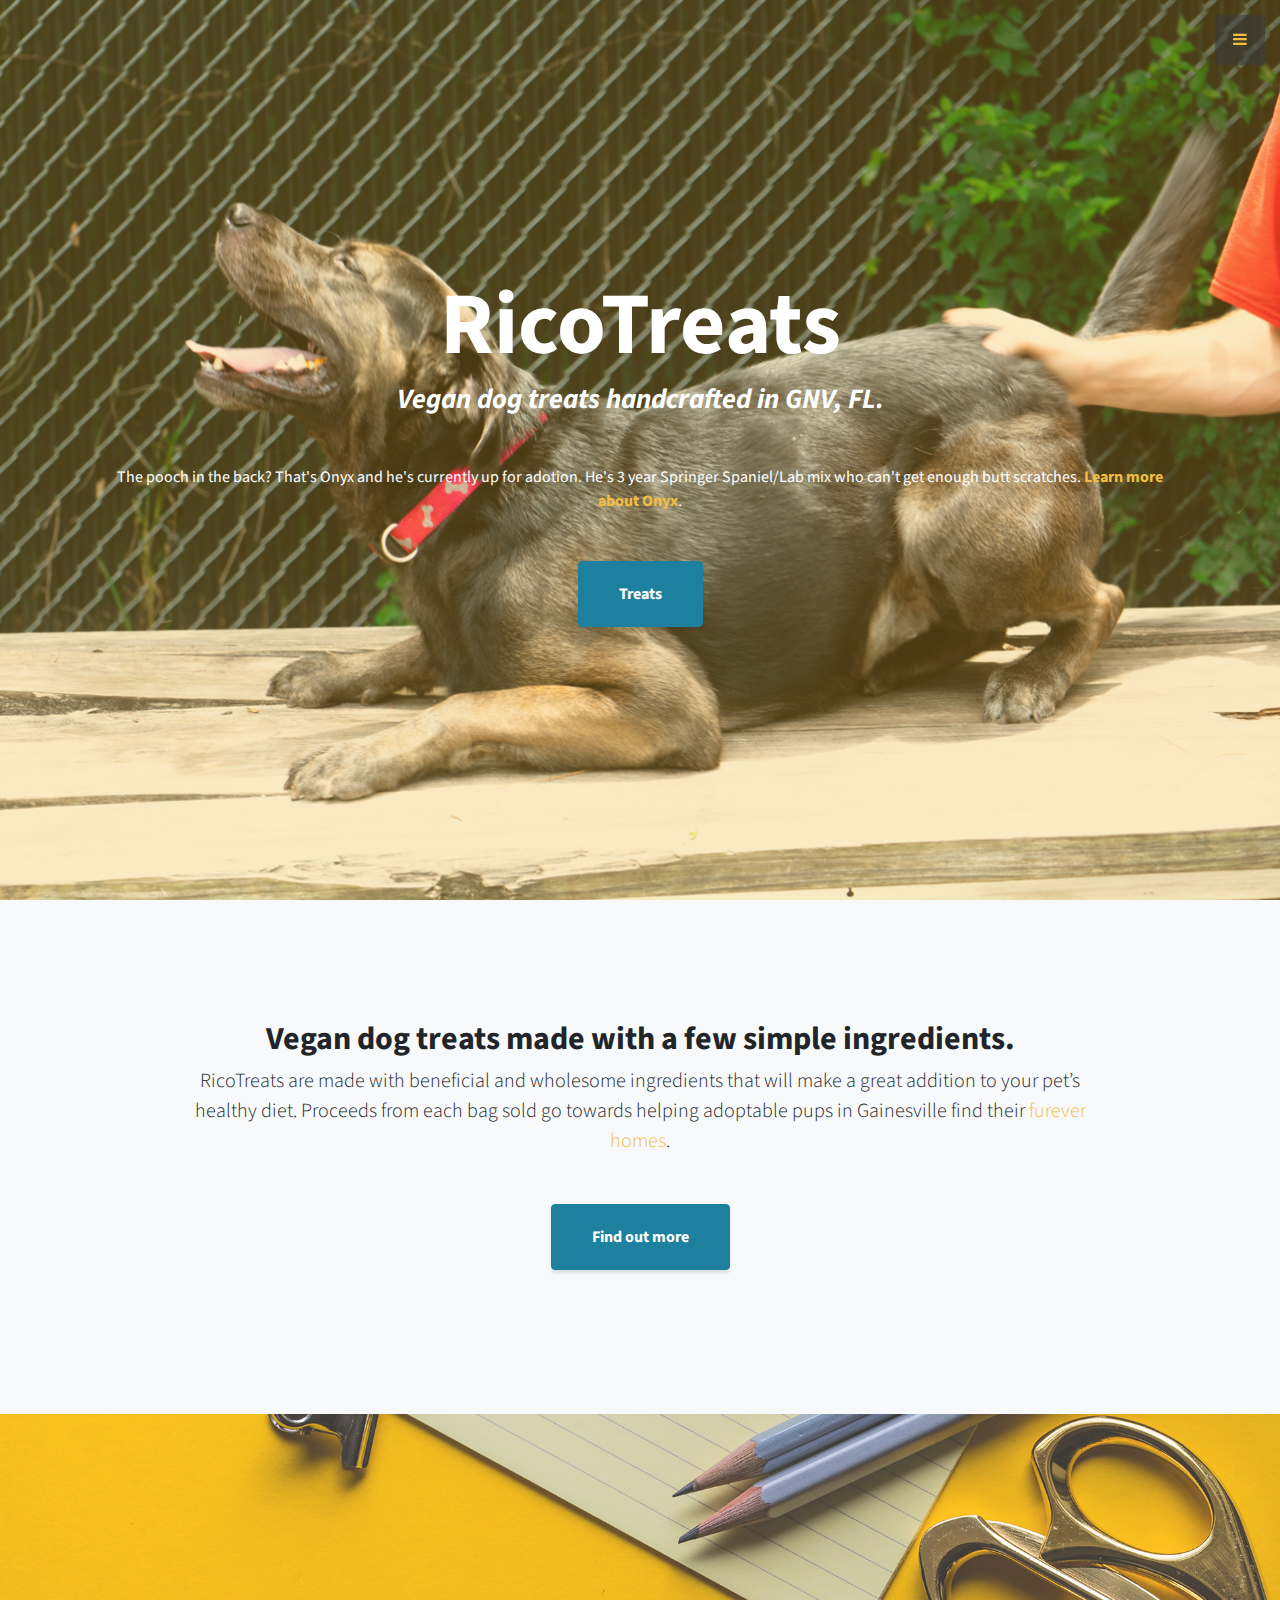
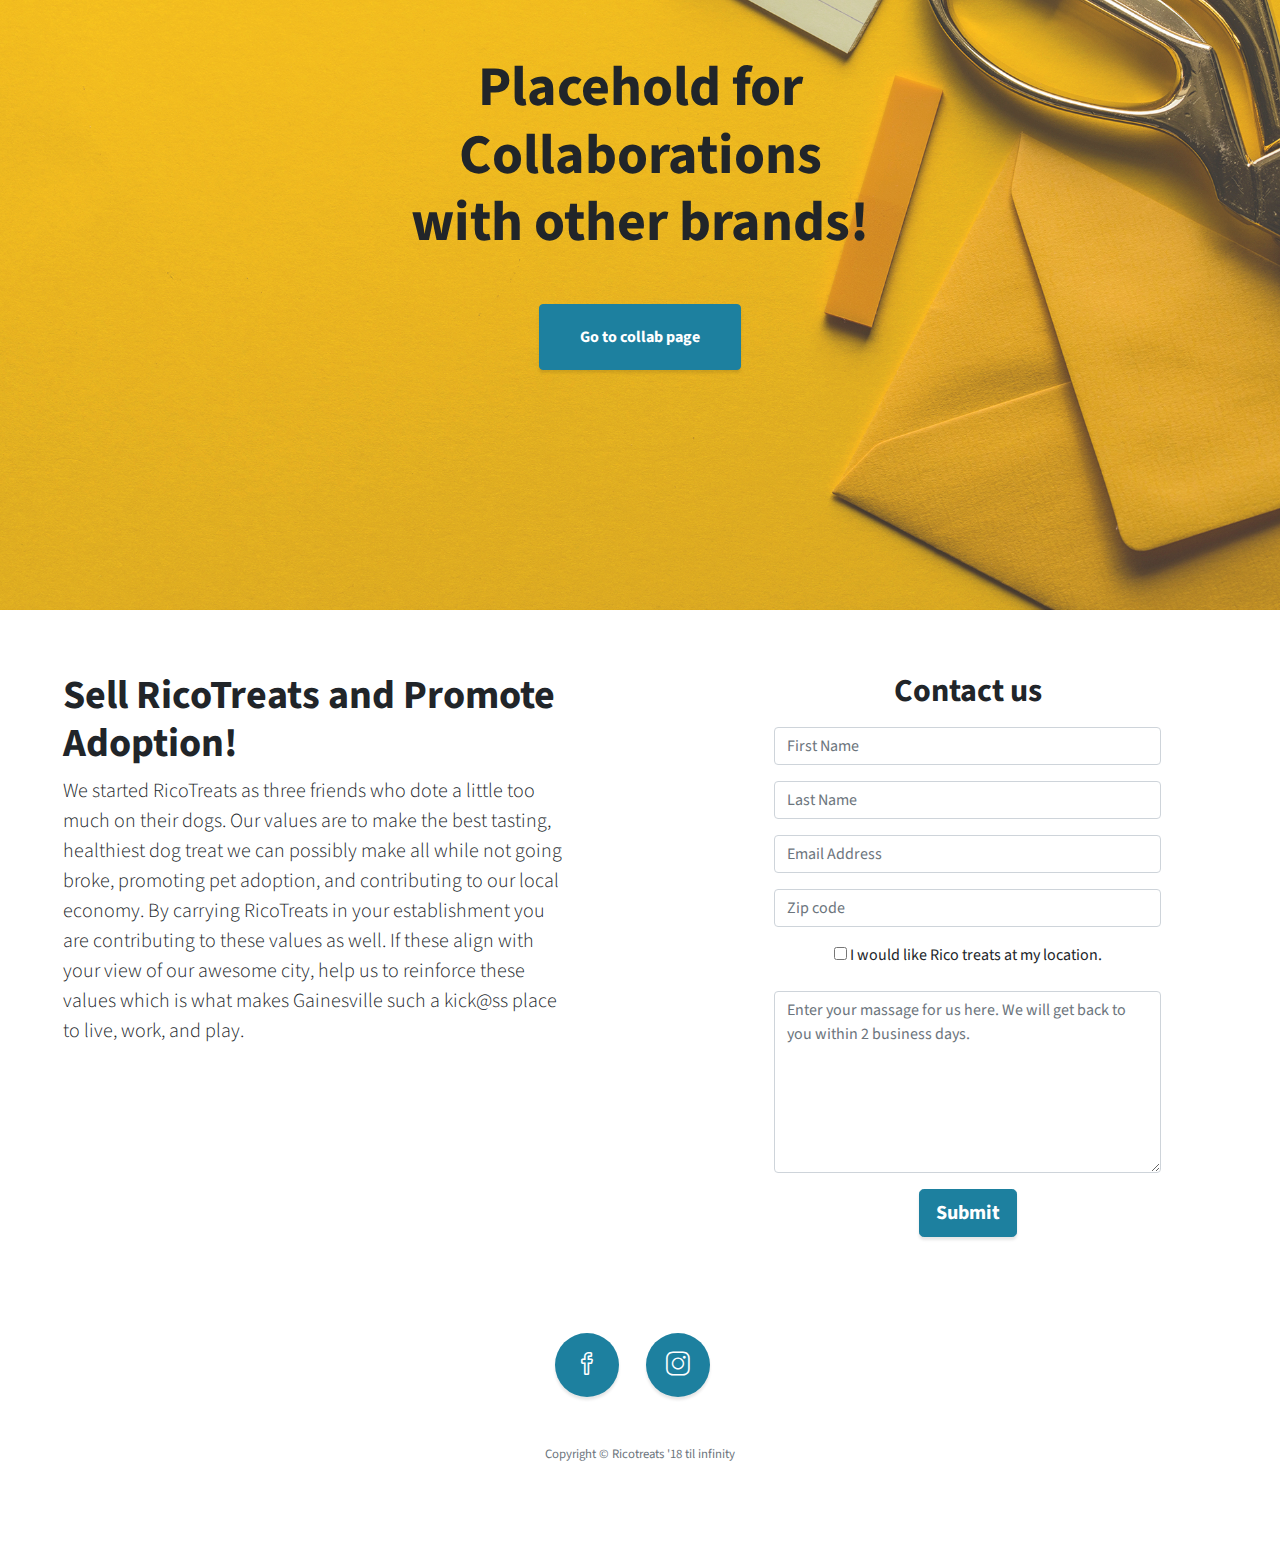
<file: html/index.html>
<!DOCTYPE html>
<html lang="en">

  <head>

    <meta charset="utf-8">
    <meta name="viewport" content="width=device-width, initial-scale=1, shrink-to-fit=no">
    <meta name="description" content="">
    <meta name="author" content="">

    <title>Rico Treats - Home</title>

    <!-- Bootstrap Core CSS -->
    <link href="../vendor/bootstrap/css/bootstrap.min.css" rel="stylesheet">

    <!-- Custom Fonts -->
    <link href="../vendor/font-awesome/css/font-awesome.min.css" rel="stylesheet" type="text/css">
    <link href="https://fonts.googleapis.com/css?family=Source+Sans+Pro:300,400,700,300italic,400italic,700italic" rel="stylesheet" type="text/css">
    <link href="../vendor/simple-line-icons/css/simple-line-icons.css" rel="stylesheet">

    <!-- Custom CSS -->
    <!-- <link href="../css/stylish-portfolio.css" rel="stylesheet"> -->
    <link href="../css/stylish-portfolio.css" rel="stylesheet">

  </head>

  <body id="page-top">
    <!-- Navigation -->
    <a class="menu-toggle rounded" href="#">
      <i class="fa fa-bars"></i>
    </a>
    <nav id="sidebar-wrapper">
      <ul class="sidebar-nav">
        <li class="sidebar-brand">
          <a class="js-scroll-trigger" href="#page-top">Hey!</a>
        </li>
        <li class="sidebar-nav-item">
          <a class="js-scroll-trigger" href="#page-top">Home</a>
        </li>
        <li class="sidebar-nav-item">
          <a class="js-scroll-trigger" href="#about">About</a>
        </li>
        <li class="sidebar-nav-item">
          <a class="js-scroll-trigger" href="#about">Ingredeints</a>
        </li>
        <li class="sidebar-nav-item">
          <a class="js-scroll-trigger" href="#contact">Contact</a>
        </li>
      </ul>
    </nav>

    <!-- Header -->
    <header class="masthead d-flex">
      <div class="container text-center my-auto">
        <!-- <img hieght="300" width="300" src="../img/ricologoWhite.png" alt=""> -->
        <h1 class="mb-1">RicoTreats</h1>
        <h3 class="mb-5">
          <em> Vegan dog treats handcrafted in GNV, FL.</em>
        </h3>
          <div class="col-md" style="margin: 0em 0 3em 0;">
              <p>The pooch in the back? That's Onyx and he's currently up for adotion. He's 3 year Springer Spaniel/Lab mix who can't get enough butt scratches. <a href="#services" class="js-scroll-trigger"><strong>Learn more about Onyx</strong></a>.</p>
          </div>
          <a class="btn btn-primary btn-xl js-scroll-trigger" href="#about">Treats</a>
      </div>
      <div class="overlay"></div>
    </header>

    <!-- About -->
    <section class="content-section bg-light" id="about">
      <div class="container text-center">
        <div class="row">
          <div class="col-lg-10 mx-auto">
              <h2>Vegan dog treats made with a few simple ingredients.</h2>
            <p class="lead mb-5">RicoTreats are made with beneficial and wholesome ingredients that will make a great addition to your pet’s healthy diet. Proceeds from each bag sold go towards helping adoptable pups in Gainesville find their <a href="#services" class="js-scroll-trigger">furever homes</a>.</p>
            <a class="btn btn-primary btn-xl js-scroll-trigger mb-4" href="/adopt.html">Find out more</a>
          </div>
        </div>
      </div>
    </section>
<!--
    Services
    <section class="content-section bg-primary text-white text-center" id="services">
      <div class="container">
        <div class="content-section-heading">
          <h3 class="text-secondary mb-0">RicoTreats and the Alachua County Humane Society,</h3>
          <h2 class="mb-5" style="margin: 0.5em 0 0 0;">Collaborating to find GNV puppers their new forever homes.</h2>
            <a class="btn btn-dark btn-xl mb-5" href="" style="background-color: #f2be40 !important;">Learn More</a> Link this to ricotreats.com/adopt when done-->
<!--
            <div>
                <div>
                    <h2 class="mb-5">Sponsor A Pet</h2>
                    <p class="lead mb-5" style="margin: -1em 0 0 0;">We partnered with the <strong>Alachua County Humane Society</strong> to help promote pet adoption in our caring city of Gainesville. Our collaboration consists of the following initiatives:</p>
                </div>
            </div>
        </div>
        <div class="row">
          <div class="col-lg-3 col-md-6 mb-5 mb-lg-0">
            <span class="service-icon rounded-circle mx-auto mb-3">
              <i class="icon-screen-smartphone"></i>
            </span>
            <h4>
              <strong>Doggie Cards</strong>
            </h4>
            <p class="text-faded mb-0" style="text-align: left;">We scheduled a photoshoot to show these pup’s personalities. With each bag of RicoTreats you can learn about a dog who is currently looking for a new forever home from the <strong>ACHS</strong>.</p>
          </div>
          <div class="col-lg-3 col-md-6 mb-5 mb-lg-0">
            <span class="service-icon rounded-circle mx-auto mb-3">
              <i class="icon-pencil"></i>
            </span>
            <h4>
              <strong>Sponsored Fees</strong>
            </h4>
            <p class="text-faded mb-0" style="text-align: left;">It costs $200 to adopt a new friend. Profits from treat bags sold at the ACHS offices and adoption events go towrads a fund to sponsor adoption fees. <a href="">Learn more</a>.</p>
          </div>
          <div class="col-lg-3 col-md-6 mb-5 mb-md-0">
            <span class="service-icon rounded-circle mx-auto mb-3">
              <i class="icon-like"></i>
            </span>
            <h4>
              <strong>Featured Pups</strong>
            </h4>
            <p class="text-faded mb-0" style="text-align: left;">All the dog images used on our site are of dogs who are adoptable at the Alachua County Humane Society, today! Click the <a href=""><i class="fa fa-paw"></i></a> to learn more about each pups personality.</p>
          </div>
          <div class="col-lg-3 col-md-6">
            <span class="service-icon rounded-circle mx-auto mb-3">
              <i class="icon-mustache"></i>
            </span>
            <h4>
              <strong>Question</strong>
            </h4>
            <p class="text-faded mb-0" style="text-align: left;">Have questions? We have answers. Feel free to <a href="">reach out</a> to our team to learn more about this initiative and how else you can be a part in helping these beautiful puppers find their new homes.</p>
          </div>
        </div>
          <br>
          <div class="row" id="sponsorship">
            <div class="col" style="margin-top: 5em; text-align: left;">
                <h2 class="mb-5">How Does Sponsorship Work?</h2>
                <p class="lead mb-5" style="margin: -1em 0 0 0;">Adoption rates depend on the size and age of the dog. This table lists the different adoption tiers accordingly.</p>
                <p class="lead mb-5" style="margin: -1em 0 0 0;">We focus on dogs who have spent more time than most at the Alachua County Humane Society. Would you like to help sponsor one of these perfect pooches? With every $200 raised, a dogs adoption fees are sponsored and they are that much closer to finding their <em>furever</em> home!</p>
            </div>
            <div class="col" style="margin-top: 5em; padding: 1em 0 0 0;">
                <!-- Media query needed to make table stack beneath the paragraph on the left when viewed on mobile.
                <table class="table table-hover">
                    <thead>
                      <tr>
                        <th scope="col">Type</th>
                        <th scope="col">Cost</th>
                      </tr>
                    </thead>
                    <tbody>
                      <tr>
                        <th scope="row">Puppies</th>
                        <td>$200</td>
                      </tr>
                      <tr>
                        <th scope="row">Small Breeds</th>
                        <td>$200</td>
                      </tr>
                      <tr>
                        <th scope="row">Adult Dogs</th>
                        <td>$150</td>
                      </tr>
                      <tr>
                        <th scope="row">Senior Dogs</th>
                        <td>$100</td>
                      </tr>
                    </tbody>
                  </table>
            </div>
        </div>
      </div>
    </section>
-->
    <!-- Callout-->
    <section class="callout">
      <div class="container text-center">
        <h2 class="mx-auto mb-5">Placehold for Collaborations with other brands!</h2>
        <a class="btn btn-primary btn-xl" href="https://startbootstrap.com/template-overviews/stylish-portfolio/">Go to collab page</a>
      </div>
    </section>

    <!-- Portfolio
    <section class="content-section" id="portfolio">
      <div class="container">
        <div class="content-section-heading text-center">
          <h3 class="text-secondary mb-0">Portfolio</h3>
          <h2 class="mb-5">Recent Projects</h2>
        </div>
        <div class="row no-gutters">
          <div class="col-lg-6">
            <a class="portfolio-item" href="#">
              <span class="caption">
                <span class="caption-content">
                  <h2>Stationary</h2>
                  <p class="mb-0">A yellow pencil with envelopes on a clean, blue backdrop!</p>
                </span>
              </span>
              <img class="img-fluid" src="../img/portfolio-1.jpg" alt="">
            </a>
          </div>
          <div class="col-lg-6">
            <a class="portfolio-item" href="#">
              <span class="caption">
                <span class="caption-content">
                  <h2>Ice Cream</h2>
                  <p class="mb-0">A dark blue background with a colored pencil, a clip, and a tiny ice cream cone!</p>
                </span>
              </span>
              <img class="img-fluid" src="../img/portfolio-2.jpg" alt="">
            </a>
          </div>
          <div class="col-lg-6">
            <a class="portfolio-item" href="#">
              <span class="caption">
                <span class="caption-content">
                  <h2>Strawberries</h2>
                  <p class="mb-0">Strawberries are such a tasty snack, especially with a little sugar on top!</p>
                </span>
              </span>
              <img class="img-fluid" src="../img/portfolio-3.jpg" alt="">
            </a>
          </div>
          <div class="col-lg-6">
            <a class="portfolio-item" href="#">
              <span class="caption">
                <span class="caption-content">
                  <h2>Workspace</h2>
                  <p class="mb-0">A yellow workspace with some scissors, pencils, and other objects.</p>
                </span>
              </span>
              <img class="img-fluid" src="../img/portfolio-4.jpg" alt="">
            </a>
          </div>
        </div>
      </div>
    </section>
-->
    <!-- Call to Action
    <section class="content-section bg-primary text-white">
      <div class="container text-center">
        <h2 class="mb-4">The buttons below are impossible to resist...</h2>
        <a href="#" class="btn btn-xl btn-light mr-4">Click Me!</a>
        <a href="#" class="btn btn-xl btn-dark">Look at Me!</a>
      </div>
    </section>
    -->
    <!-- form -->
    <section id="contact" >
        <div class="row">
          <div class="col-md-6">

           <section class="lead mb-5 contact-blurb">
             <h1>Sell RicoTreats and Promote Adoption!</h1>
             <p>We started RicoTreats as three friends who dote a little too much on their dogs. Our values are to make the best tasting, healthiest dog treat we can possibly make all while not going broke, promoting pet adoption, and contributing to our local economy. By carrying RicoTreats in your establishment you are contributing to these values as well. If these align with your view of our awesome city, help us to reinforce these values which is what makes Gainesville such a kick@ss place to live, work, and play.</p>
           </section>
          </div>
          <div class="col-md-6 ">
            <center >
                    <form class="form-horizontal" method="post" style='margin-top:10%;'>
                        <fieldset>
                            <legend class="text-center header ">
                              <h2>Contact us</h2>
                            </legend>

                            <div class="form-group">
                                <!-- <span class="col-md-1 col-md-offset-2 text-center"><i class="fa fa-user bigicon"></i></span> -->
                                <div class="col-md-8">
                                    <input id="fname" name="name" type="text" placeholder="First Name" class="form-control">
                                </div>
                            </div>
                            <div class="form-group">
                                <!-- <span class="col-md-1 col-md-offset-2 text-center"><i class="fa fa-user bigicon"></i></span> -->
                                <div class="col-md-8">
                                    <input id="lname" name="name" type="text" placeholder="Last Name" class="form-control">
                                </div>
                            </div>

                            <div class="form-group">
                                <!-- <span class="col-md-1 col-md-offset-2 text-center"><i class="fa fa-envelope-o bigicon"></i></span> -->
                                <div class="col-md-8">
                                    <input id="email" name="email" type="text" placeholder="Email Address" class="form-control">
                                </div>
                            </div>

                            <div class="form-group">
                                <!-- <span class="col-md-1 col-md-offset-2 text-center"><i class="fa fa-phone-square bigicon"></i></span> -->
                                <div class="col-md-8">
                                    <input id="phone" name="phone" type="text" placeholder="Zip code" class="form-control">
                                </div>
                            </div>
                            <div class="form-group">
                              <div class="checkbox">
                                <label><input type="checkbox" value=""> I would like Rico treats at my location.</label>
                             </div>
                            </div>

                            <div class="form-group">
                                <!-- <span class="col-md-1 col-md-offset-2 "><i class="fa fa-pencil-square-o bigicon"></i></span> -->
                                <div class="col-md-8">
                                    <textarea class="form-control" id="message" name="message" placeholder="Enter your massage for us here. We will get back to you within 2 business days." rows="7"></textarea>
                                </div>
                            </div>

                            <div class="form-group">
                                <div class="col-md-12 ">
                                    <button type="submit" class="btn btn-primary btn-lg">Submit</button>
                                </div>
                            </div>
                        </fieldset>
                    </form>
                    <!-- sharpspring native form connection to contactRico-NativeVersion-->
                    <!-- THIS CONNECTION IS LIVE -->
                    <script type="text/javascript">
                        var __ss_noform = __ss_noform || [];
                        __ss_noform.push(['baseURI', 'https://app-3QNENY7LN2.marketingautomation.services/webforms/receivePostback/MzawMDGzMLAwBAA/']);
                        __ss_noform.push(['endpoint', 'fe956562-a050-44e7-a1dc-1dc297209a0c']);
                    </script>
                    <script type="text/javascript" src="https://koi-3QNENY7LN2.marketingautomation.services/client/noform.js?ver=1.24" ></script>

              </center>

          </div>

        </div>
      <!-- <iframe width="100%" height="100%" frameborder="0" scrolling="no" marginheight="0" marginwidth="0" src="https://maps.google.com/maps?f=q&amp;source=s_q&amp;hl=en&amp;geocode=&amp;q=Twitter,+Inc.,+Market+Street,+San+Francisco,+CA&amp;aq=0&amp;oq=twitter&amp;sll=28.659344,-81.187888&amp;sspn=0.128789,0.264187&amp;ie=UTF8&amp;hq=Twitter,+Inc.,+Market+Street,+San+Francisco,+CA&amp;t=m&amp;z=15&amp;iwloc=A&amp;output=embed"></iframe>
      <br/>
      <small>
        <a href="https://maps.google.com/maps?f=q&amp;source=embed&amp;hl=en&amp;geocode=&amp;q=Twitter,+Inc.,+Market+Street,+San+Francisco,+CA&amp;aq=0&amp;oq=twitter&amp;sll=28.659344,-81.187888&amp;sspn=0.128789,0.264187&amp;ie=UTF8&amp;hq=Twitter,+Inc.,+Market+Street,+San+Francisco,+CA&amp;t=m&amp;z=15&amp;iwloc=A"></a>
      </small> -->
    </section>

    <!-- Footer -->
    <footer class="footer text-center">
      <div class="container">
        <ul class="list-inline mb-5">
          <li class="list-inline-item">
            <a class="social-link rounded-circle text-white mr-3" href="#">
              <i class="icon-social-facebook"></i>
            </a>
          </li>
          <li class="list-inline-item">
            <a class="social-link rounded-circle text-white mr-3" href="#">
              <i class="icon-social-instagram"></i>
            </a>
          </li>

        </ul>
        <p class="text-muted small mb-0">Copyright &copy; Ricotreats '18 til infinity</p>
      </div>
    </footer>

    <!-- Scroll to Top Button-->
    <a class="scroll-to-top rounded js-scroll-trigger" href="#page-top">
      <i class="fa fa-angle-up"></i>
    </a>

    <!-- Bootstrap core JavaScript -->
    <script src="../vendor/jquery/jquery.min.js"></script>
    <script src="../vendor/bootstrap/js/bootstrap.bundle.min.js"></script>

    <!-- Plugin JavaScript -->
    <script src="../vendor/jquery-easing/jquery.easing.min.js"></script>

    <!-- Custom scripts for this template -->
    <script src="../js/stylish-portfolio.min.js"></script>

  </body>

</html>
</file>
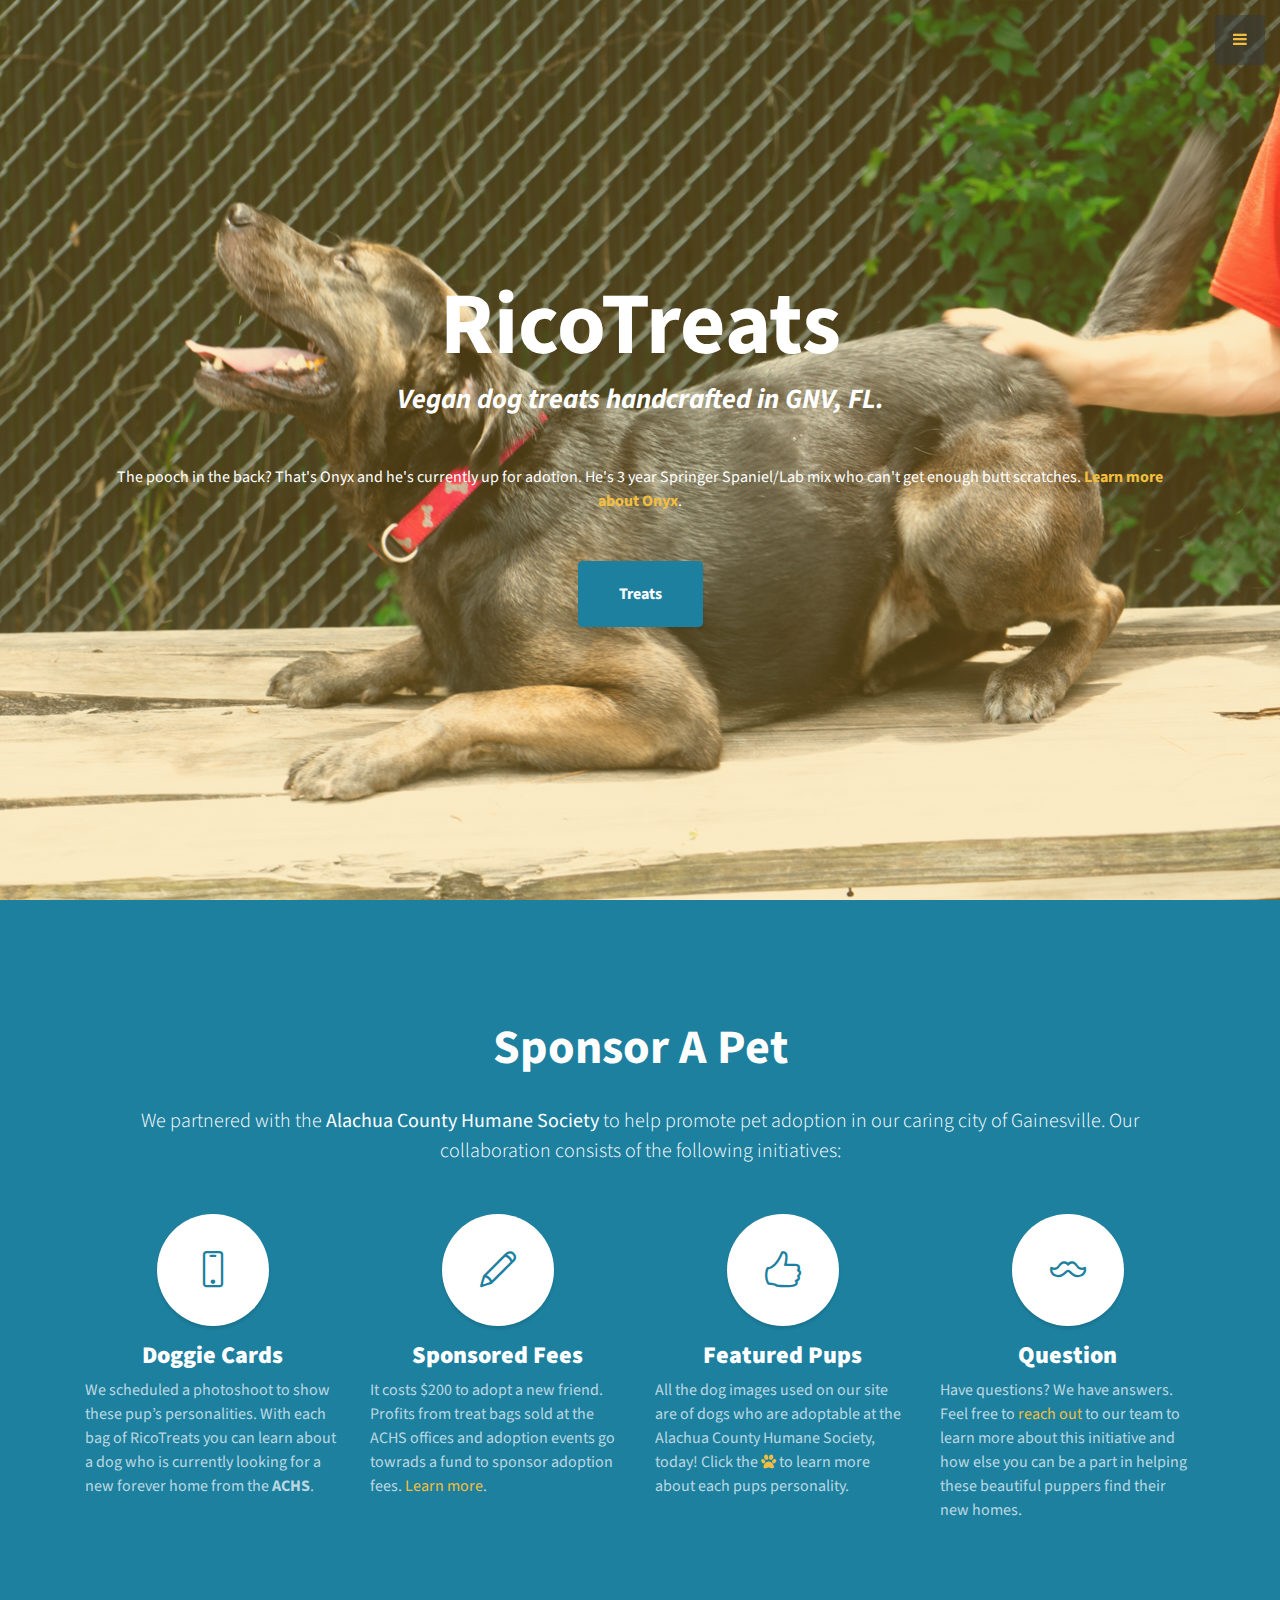
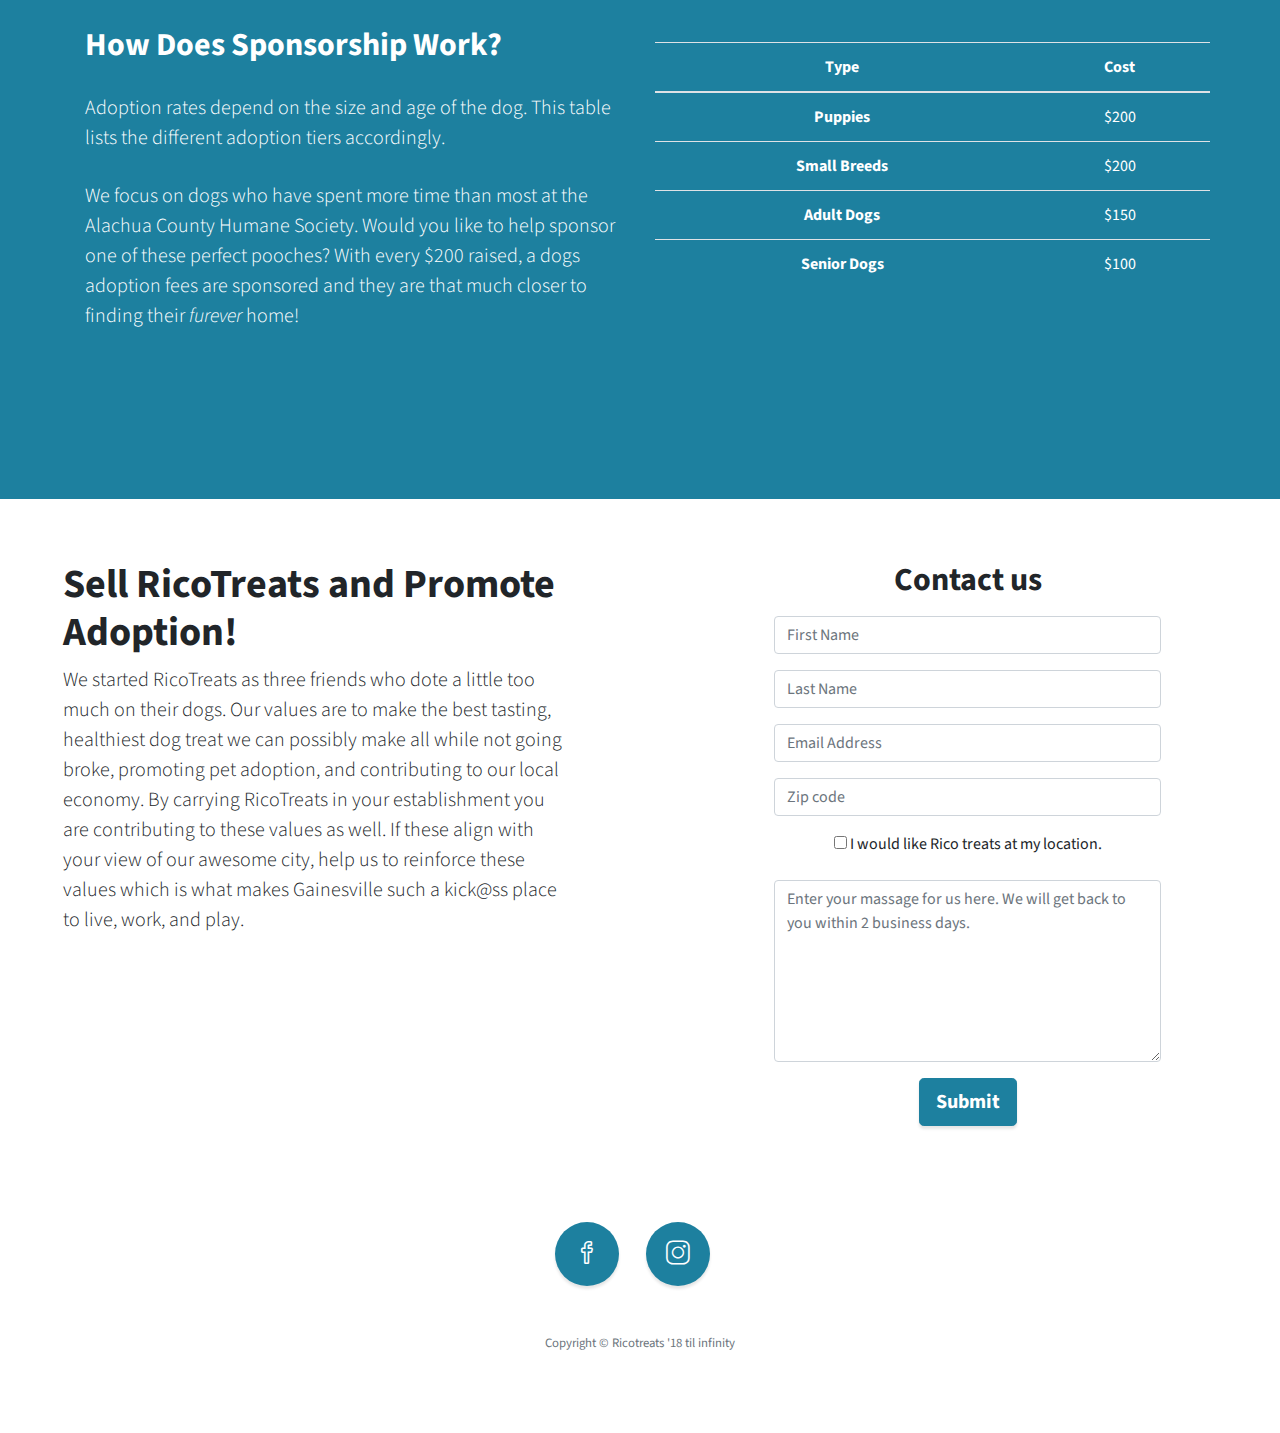
<file: html/adopt.html>
<!DOCTYPE html>
<html lang="en">

  <head>

    <meta charset="utf-8">
    <meta name="viewport" content="width=device-width, initial-scale=1, shrink-to-fit=no">
    <meta name="description" content="">
    <meta name="author" content="">

    <title>Rico Treats - Adopt</title>
    

    <!-- Bootstrap Core CSS -->
    <link href="../vendor/bootstrap/css/bootstrap.min.css" rel="stylesheet">

    <!-- Custom Fonts -->
    <link href="../vendor/font-awesome/css/font-awesome.min.css" rel="stylesheet" type="text/css">
    <link href="https://fonts.googleapis.com/css?family=Source+Sans+Pro:300,400,700,300italic,400italic,700italic" rel="stylesheet" type="text/css">
    <link href="../vendor/simple-line-icons/css/simple-line-icons.css" rel="stylesheet">

    <!-- Custom CSS -->
    <!-- <link href="../css/stylish-portfolio.css" rel="stylesheet"> -->
    <link href="../css/stylish-portfolio.css" rel="stylesheet">

  </head>

  <body id="page-top">
    <!-- Navigation -->
    <a class="menu-toggle rounded" href="#">
      <i class="fa fa-bars"></i>
    </a>
    <nav id="sidebar-wrapper">
      <ul class="sidebar-nav">
        <li class="sidebar-brand">
          <a class="js-scroll-trigger" href="#page-top">Hey!</a>
        </li>
        <li class="sidebar-nav-item">
          <a class="js-scroll-trigger" href="#page-top">Home</a>
        </li>
        <li class="sidebar-nav-item">
          <a class="js-scroll-trigger" href="#about">About</a>
        </li>
        <li class="sidebar-nav-item">
          <a class="js-scroll-trigger" href="#about">Ingredeints</a>
        </li>
        <li class="sidebar-nav-item">
          <a class="js-scroll-trigger" href="#contact">Contact</a>
        </li>
      </ul>
    </nav>

    <!-- Header -->
    <header class="masthead d-flex">
      <div class="container text-center my-auto">
        <!-- <img hieght="300" width="300" src="../img/ricologoWhite.png" alt=""> -->
        <h1 class="mb-1">RicoTreats</h1>
        <h3 class="mb-5">
          <em> Vegan dog treats handcrafted in GNV, FL.</em>
        </h3>
          <div class="col-md" style="margin: 0em 0 3em 0;">
              <p>The pooch in the back? That's Onyx and he's currently up for adotion. He's 3 year Springer Spaniel/Lab mix who can't get enough butt scratches. <a href="#services" class="js-scroll-trigger"><strong>Learn more about Onyx</strong></a>.</p>
          </div>
          <a class="btn btn-primary btn-xl js-scroll-trigger" href="#about">Treats</a>
      </div>
      <div class="overlay"></div>
    </header>

    <!-- sponsor a pet -->
    <section class="content-section bg-primary text-white text-center" id="services">
      <div class="container">
        <div class="content-section-heading">
         <!-- Link this to ricotreats.com/adopt when done-->

            <div>
                <div>
                    <h2 class="mb-5">Sponsor A Pet</h2>
                    <p class="lead mb-5" style="margin: -1em 0 0 0;">We partnered with the <strong>Alachua County Humane Society</strong> to help promote pet adoption in our caring city of Gainesville. Our collaboration consists of the following initiatives:</p>
                </div>
            </div>
        </div>
        <div class="row">
          <div class="col-lg-3 col-md-6 mb-5 mb-lg-0">
            <span class="service-icon rounded-circle mx-auto mb-3">
              <i class="icon-screen-smartphone"></i>
            </span>
            <h4>
              <strong>Doggie Cards</strong>
            </h4>
            <p class="text-faded mb-0" style="text-align: left;">We scheduled a photoshoot to show these pup’s personalities. With each bag of RicoTreats you can learn about a dog who is currently looking for a new forever home from the <strong>ACHS</strong>.</p>
          </div>
          <div class="col-lg-3 col-md-6 mb-5 mb-lg-0">
            <span class="service-icon rounded-circle mx-auto mb-3">
              <i class="icon-pencil"></i>
            </span>
            <h4>
              <strong>Sponsored Fees</strong>
            </h4>
            <p class="text-faded mb-0" style="text-align: left;">It costs $200 to adopt a new friend. Profits from treat bags sold at the ACHS offices and adoption events go towrads a fund to sponsor adoption fees. <a href="">Learn more</a>.</p>
          </div>
          <div class="col-lg-3 col-md-6 mb-5 mb-md-0">
            <span class="service-icon rounded-circle mx-auto mb-3">
              <i class="icon-like"></i>
            </span>
            <h4>
              <strong>Featured Pups</strong>
            </h4>
            <p class="text-faded mb-0" style="text-align: left;">All the dog images used on our site are of dogs who are adoptable at the Alachua County Humane Society, today! Click the <a href=""><i class="fa fa-paw"></i></a> to learn more about each pups personality.</p>
          </div>
          <div class="col-lg-3 col-md-6">
            <span class="service-icon rounded-circle mx-auto mb-3">
              <i class="icon-mustache"></i>
            </span>
            <h4>
              <strong>Question</strong>
            </h4>
            <p class="text-faded mb-0" style="text-align: left;">Have questions? We have answers. Feel free to <a href="">reach out</a> to our team to learn more about this initiative and how else you can be a part in helping these beautiful puppers find their new homes.</p>
          </div>
        </div>
          <br>
          <div class="row" id="sponsorship">
            <div class="col" style="margin-top: 5em; text-align: left;">
                <h2 class="mb-5">How Does Sponsorship Work?</h2>
                <p class="lead mb-5" style="margin: -1em 0 0 0;">Adoption rates depend on the size and age of the dog. This table lists the different adoption tiers accordingly.</p>
                <p class="lead mb-5" style="margin: -1em 0 0 0;">We focus on dogs who have spent more time than most at the Alachua County Humane Society. Would you like to help sponsor one of these perfect pooches? With every $200 raised, a dogs adoption fees are sponsored and they are that much closer to finding their <em>furever</em> home!</p>
            </div>
            <div class="col" style="margin-top: 5em; padding: 1em 0 0 0;">
                <!-- Media query needed to make table stack beneath the paragraph on the left when viewed on mobile.-->
                <table class="table table-hover">
                    <thead>
                      <tr>
                        <th scope="col">Type</th>
                        <th scope="col">Cost</th>
                      </tr>
                    </thead>
                    <tbody>
                      <tr>
                        <th scope="row">Puppies</th>
                        <td>$200</td>
                      </tr>
                      <tr>
                        <th scope="row">Small Breeds</th>
                        <td>$200</td>
                      </tr>
                      <tr>
                        <th scope="row">Adult Dogs</th>
                        <td>$150</td>
                      </tr>
                      <tr>
                        <th scope="row">Senior Dogs</th>
                        <td>$100</td>
                      </tr>
                    </tbody>
                  </table>
            </div>
        </div>
      </div>
    </section>

    <!-- Callout-->
    <!-- <section class="callout">
      <div class="container text-center">
        <h2 class="mx-auto mb-5">Placehold for Collaborations with other brands!</h2>
        <a class="btn btn-primary btn-xl" href="https://startbootstrap.com/template-overviews/stylish-portfolio/">Go to collab page</a>
      </div>
    </section> -->

    <!-- Portfolio
    <section class="content-section" id="portfolio">
      <div class="container">
        <div class="content-section-heading text-center">
          <h3 class="text-secondary mb-0">Portfolio</h3>
          <h2 class="mb-5">Recent Projects</h2>
        </div>
        <div class="row no-gutters">
          <div class="col-lg-6">
            <a class="portfolio-item" href="#">
              <span class="caption">
                <span class="caption-content">
                  <h2>Stationary</h2>
                  <p class="mb-0">A yellow pencil with envelopes on a clean, blue backdrop!</p>
                </span>
              </span>
              <img class="img-fluid" src="../img/portfolio-1.jpg" alt="">
            </a>
          </div>
          <div class="col-lg-6">
            <a class="portfolio-item" href="#">
              <span class="caption">
                <span class="caption-content">
                  <h2>Ice Cream</h2>
                  <p class="mb-0">A dark blue background with a colored pencil, a clip, and a tiny ice cream cone!</p>
                </span>
              </span>
              <img class="img-fluid" src="../img/portfolio-2.jpg" alt="">
            </a>
          </div>
          <div class="col-lg-6">
            <a class="portfolio-item" href="#">
              <span class="caption">
                <span class="caption-content">
                  <h2>Strawberries</h2>
                  <p class="mb-0">Strawberries are such a tasty snack, especially with a little sugar on top!</p>
                </span>
              </span>
              <img class="img-fluid" src="../img/portfolio-3.jpg" alt="">
            </a>
          </div>
          <div class="col-lg-6">
            <a class="portfolio-item" href="#">
              <span class="caption">
                <span class="caption-content">
                  <h2>Workspace</h2>
                  <p class="mb-0">A yellow workspace with some scissors, pencils, and other objects.</p>
                </span>
              </span>
              <img class="img-fluid" src="../img/portfolio-4.jpg" alt="">
            </a>
          </div>
        </div>
      </div>
    </section>
-->
    <!-- Call to Action
    <section class="content-section bg-primary text-white">
      <div class="container text-center">
        <h2 class="mb-4">The buttons below are impossible to resist...</h2>
        <a href="#" class="btn btn-xl btn-light mr-4">Click Me!</a>
        <a href="#" class="btn btn-xl btn-dark">Look at Me!</a>
      </div>
    </section>
    -->
    <!-- form -->
    <section id="contact" >
        <div class="row">
          <div class="col-md-6">

           <section class="lead mb-5 contact-blurb">
             <h1>Sell RicoTreats and Promote Adoption!</h1>
             <p>We started RicoTreats as three friends who dote a little too much on their dogs. Our values are to make the best tasting, healthiest dog treat we can possibly make all while not going broke, promoting pet adoption, and contributing to our local economy. By carrying RicoTreats in your establishment you are contributing to these values as well. If these align with your view of our awesome city, help us to reinforce these values which is what makes Gainesville such a kick@ss place to live, work, and play.</p>
           </section>
          </div>
          <div class="col-md-6 ">
            <center >
                    <form class="form-horizontal" method="post" style='margin-top:10%;'>
                        <fieldset>
                            <legend class="text-center header ">
                              <h2>Contact us</h2>
                            </legend>

                            <div class="form-group">
                                <!-- <span class="col-md-1 col-md-offset-2 text-center"><i class="fa fa-user bigicon"></i></span> -->
                                <div class="col-md-8">
                                    <input id="fname" name="name" type="text" placeholder="First Name" class="form-control">
                                </div>
                            </div>
                            <div class="form-group">
                                <!-- <span class="col-md-1 col-md-offset-2 text-center"><i class="fa fa-user bigicon"></i></span> -->
                                <div class="col-md-8">
                                    <input id="lname" name="name" type="text" placeholder="Last Name" class="form-control">
                                </div>
                            </div>

                            <div class="form-group">
                                <!-- <span class="col-md-1 col-md-offset-2 text-center"><i class="fa fa-envelope-o bigicon"></i></span> -->
                                <div class="col-md-8">
                                    <input id="email" name="email" type="text" placeholder="Email Address" class="form-control">
                                </div>
                            </div>

                            <div class="form-group">
                                <!-- <span class="col-md-1 col-md-offset-2 text-center"><i class="fa fa-phone-square bigicon"></i></span> -->
                                <div class="col-md-8">
                                    <input id="phone" name="phone" type="text" placeholder="Zip code" class="form-control">
                                </div>
                            </div>
                            <div class="form-group">
                              <div class="checkbox">
                                <label><input type="checkbox" value=""> I would like Rico treats at my location.</label>
                             </div>
                            </div>

                            <div class="form-group">
                                <!-- <span class="col-md-1 col-md-offset-2 "><i class="fa fa-pencil-square-o bigicon"></i></span> -->
                                <div class="col-md-8">
                                    <textarea class="form-control" id="message" name="message" placeholder="Enter your massage for us here. We will get back to you within 2 business days." rows="7"></textarea>
                                </div>
                            </div>

                            <div class="form-group">
                                <div class="col-md-12 ">
                                    <button type="submit" class="btn btn-primary btn-lg">Submit</button>
                                </div>
                            </div>
                        </fieldset>
                    </form>
                    <!-- sharpspring native form connection to contactRico-NativeVersion-->
                    <!-- THIS CONNECTION IS LIVE -->
                    <script type="text/javascript">
                        var __ss_noform = __ss_noform || [];
                        __ss_noform.push(['baseURI', 'https://app-3QNENY7LN2.marketingautomation.services/webforms/receivePostback/MzawMDGzMLAwBAA/']);
                        __ss_noform.push(['endpoint', 'fe956562-a050-44e7-a1dc-1dc297209a0c']);
                    </script>
                    <script type="text/javascript" src="https://koi-3QNENY7LN2.marketingautomation.services/client/noform.js?ver=1.24" ></script>

              </center>

          </div>

        </div>
      <!-- <iframe width="100%" height="100%" frameborder="0" scrolling="no" marginheight="0" marginwidth="0" src="https://maps.google.com/maps?f=q&amp;source=s_q&amp;hl=en&amp;geocode=&amp;q=Twitter,+Inc.,+Market+Street,+San+Francisco,+CA&amp;aq=0&amp;oq=twitter&amp;sll=28.659344,-81.187888&amp;sspn=0.128789,0.264187&amp;ie=UTF8&amp;hq=Twitter,+Inc.,+Market+Street,+San+Francisco,+CA&amp;t=m&amp;z=15&amp;iwloc=A&amp;output=embed"></iframe>
      <br/>
      <small>
        <a href="https://maps.google.com/maps?f=q&amp;source=embed&amp;hl=en&amp;geocode=&amp;q=Twitter,+Inc.,+Market+Street,+San+Francisco,+CA&amp;aq=0&amp;oq=twitter&amp;sll=28.659344,-81.187888&amp;sspn=0.128789,0.264187&amp;ie=UTF8&amp;hq=Twitter,+Inc.,+Market+Street,+San+Francisco,+CA&amp;t=m&amp;z=15&amp;iwloc=A"></a>
      </small> -->
    </section>

    <!-- Footer -->
    <footer class="footer text-center">
      <div class="container">
        <ul class="list-inline mb-5">
          <li class="list-inline-item">
            <a class="social-link rounded-circle text-white mr-3" href="#">
              <i class="icon-social-facebook"></i>
            </a>
          </li>
          <li class="list-inline-item">
            <a class="social-link rounded-circle text-white mr-3" href="#">
              <i class="icon-social-instagram"></i>
            </a>
          </li>

        </ul>
        <p class="text-muted small mb-0">Copyright &copy; Ricotreats '18 til infinity</p>
      </div>
    </footer>

    <!-- Scroll to Top Button-->
    <a class="scroll-to-top rounded js-scroll-trigger" href="#page-top">
      <i class="fa fa-angle-up"></i>
    </a>

    <!-- Bootstrap core JavaScript -->
    <script src="../vendor/jquery/jquery.min.js"></script>
    <script src="../vendor/bootstrap/js/bootstrap.bundle.min.js"></script>

    <!-- Plugin JavaScript -->
    <script src="../vendor/jquery-easing/jquery.easing.min.js"></script>

    <!-- Custom scripts for this template -->
    <script src="../js/stylish-portfolio.min.js"></script>

  </body>

</html>
</file>
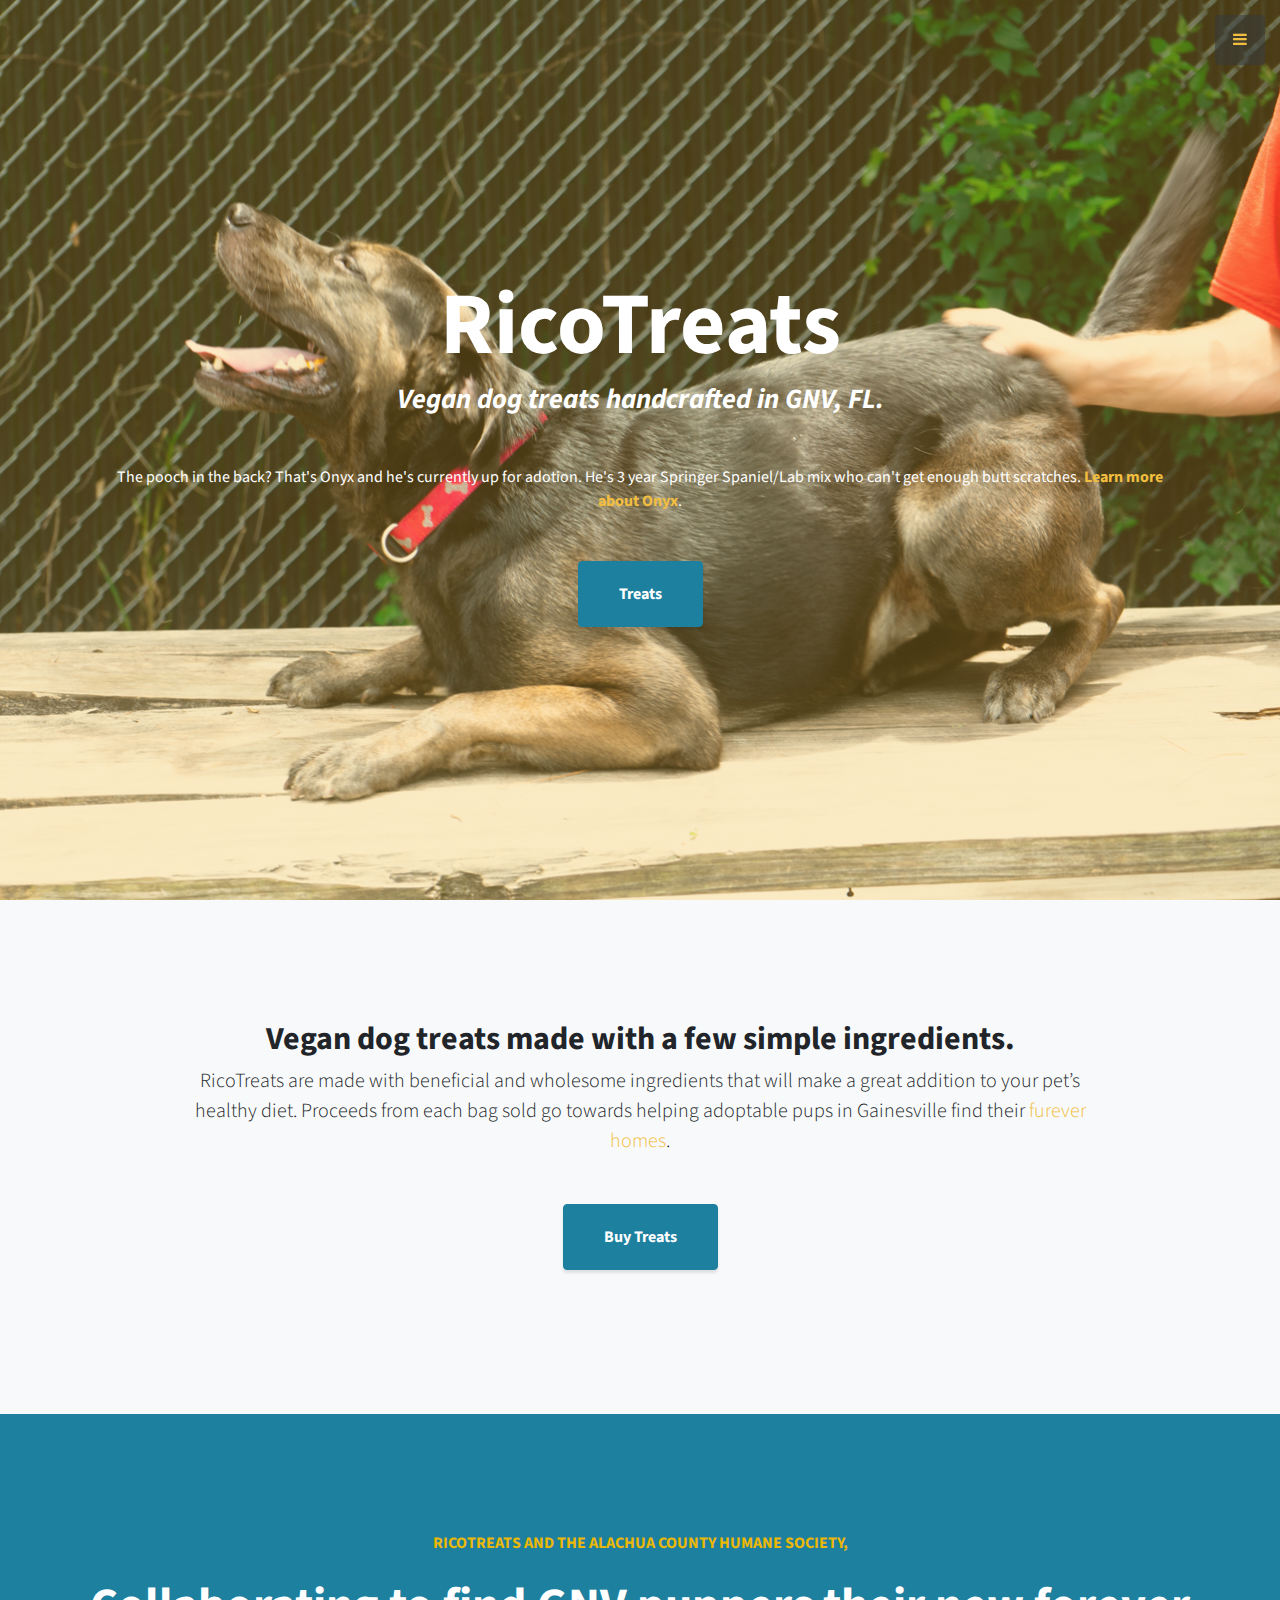
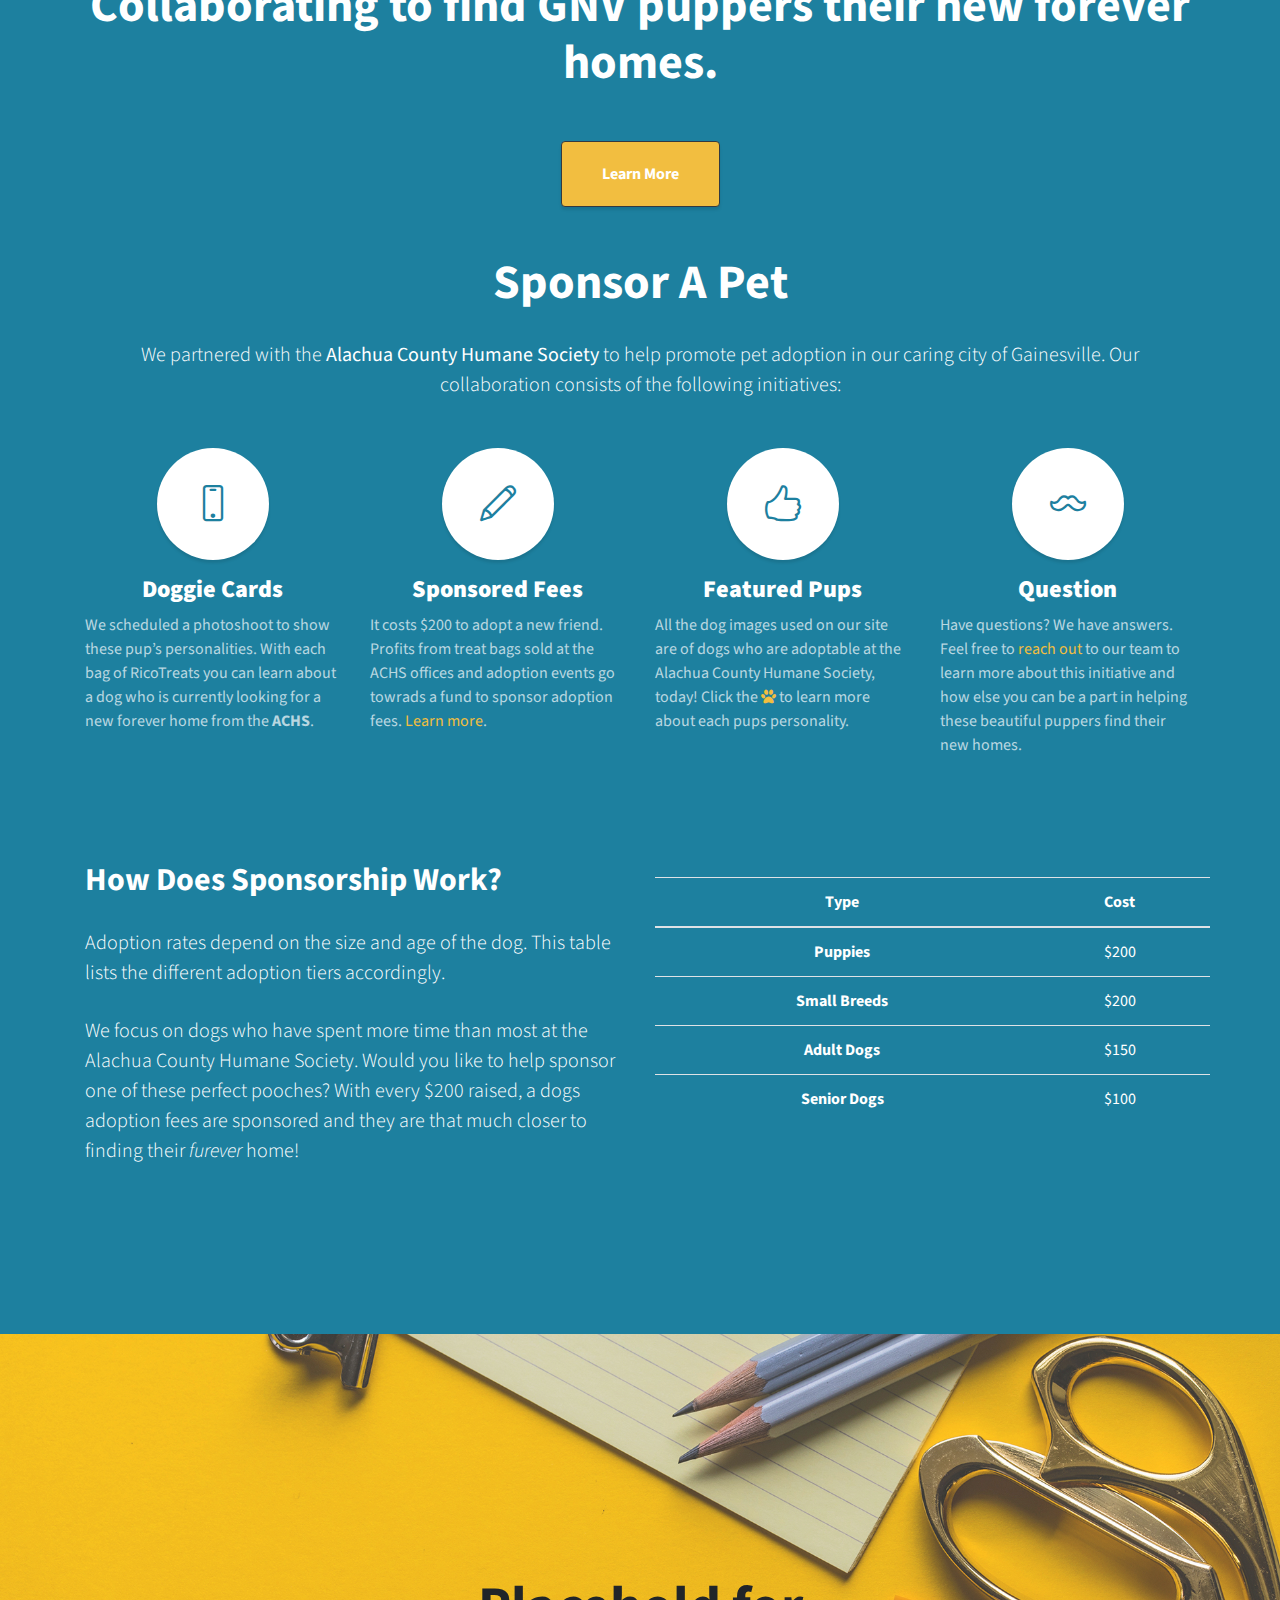
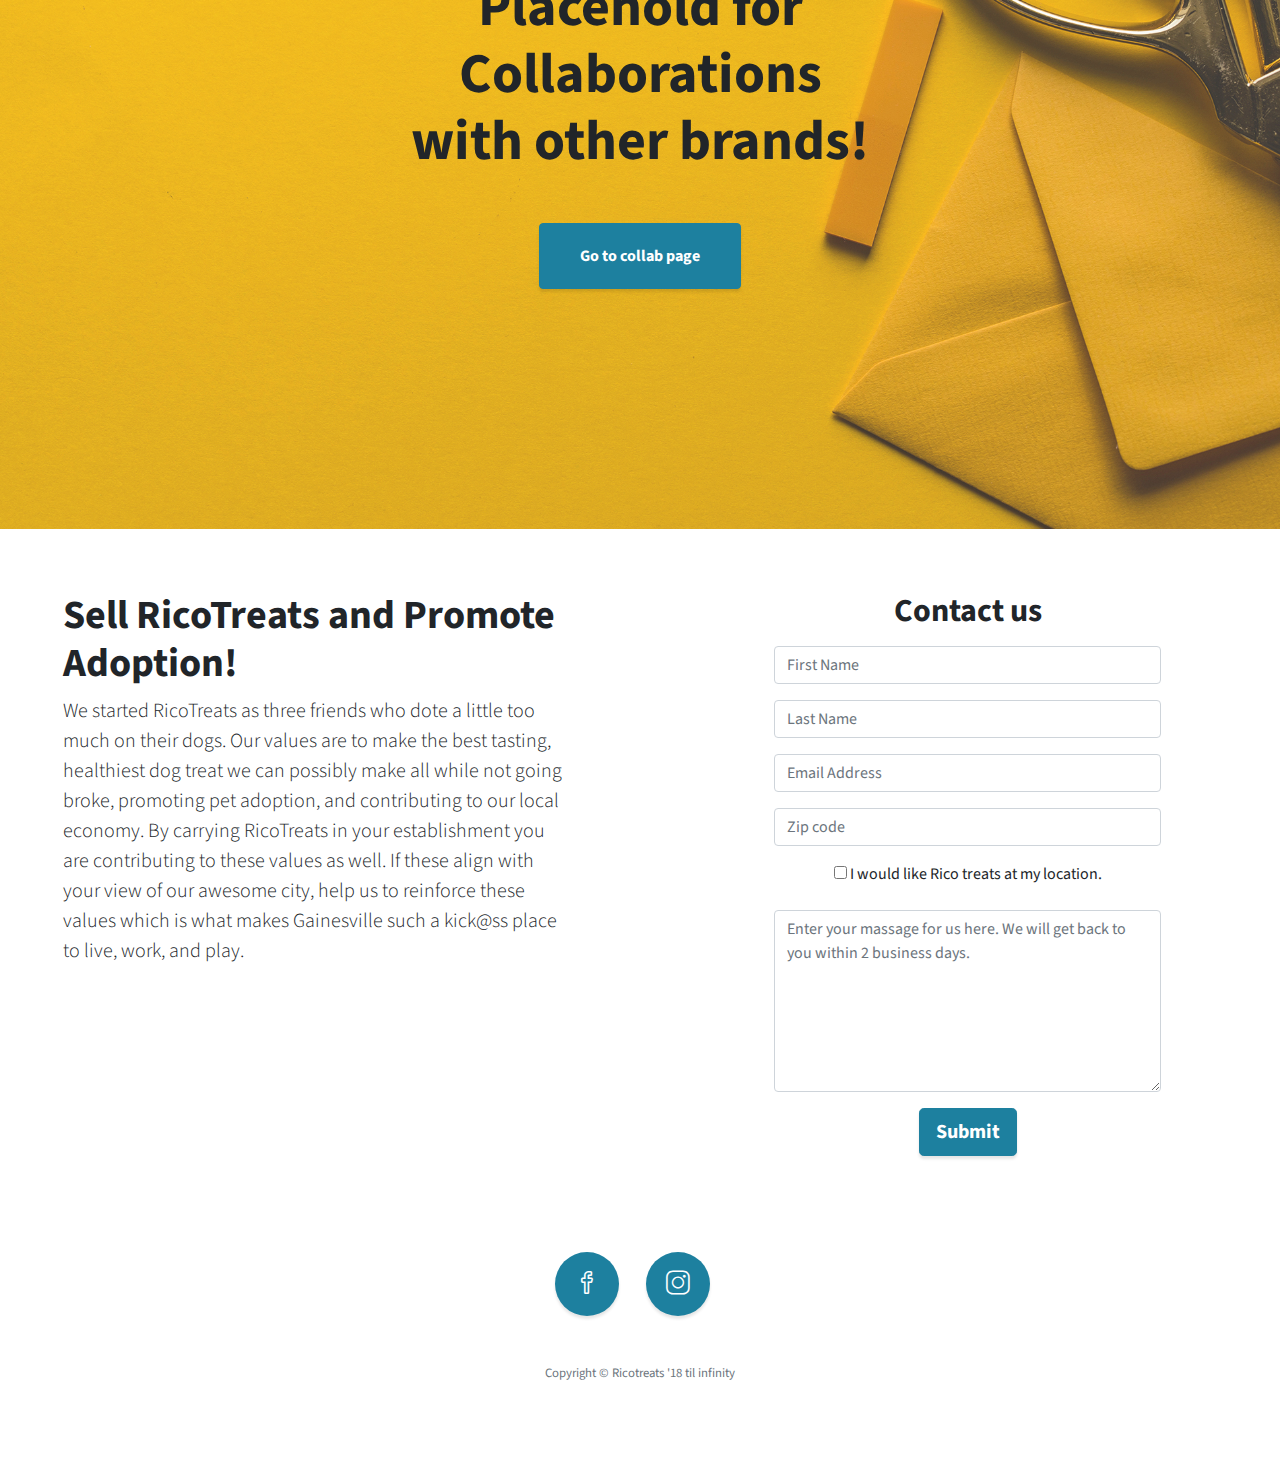
<file: html/ingredients.html>
<!DOCTYPE html>
<html lang="en">

  <head>

    <meta charset="utf-8">
    <meta name="viewport" content="width=device-width, initial-scale=1, shrink-to-fit=no">
    <meta name="description" content="">
    <meta name="author" content="">

    <title>Rico Treats</title>

    <!-- Bootstrap Core CSS -->
    <link href="../vendor/bootstrap/css/bootstrap.min.css" rel="stylesheet">

    <!-- Custom Fonts -->
    <link href="../vendor/font-awesome/css/font-awesome.min.css" rel="stylesheet" type="text/css">
    <link href="https://fonts.googleapis.com/css?family=Source+Sans+Pro:300,400,700,300italic,400italic,700italic" rel="stylesheet" type="text/css">
    <link href="../vendor/simple-line-icons/css/simple-line-icons.css" rel="stylesheet">

    <!-- Custom CSS -->
    <!-- <link href="../css/stylish-portfolio.css" rel="stylesheet"> -->
    <link href="../css/stylish-portfolio.css" rel="stylesheet">

  </head>

  <body id="page-top">
    <!-- Navigation -->
    <a class="menu-toggle rounded" href="#">
      <i class="fa fa-bars"></i>
    </a>
    <nav id="sidebar-wrapper">
      <ul class="sidebar-nav">
        <li class="sidebar-brand">
          <a class="js-scroll-trigger" href="#page-top">Hey!</a>
        </li>
        <li class="sidebar-nav-item">
          <a class="js-scroll-trigger" href="#page-top">Home</a>
        </li>
        <li class="sidebar-nav-item">
          <a class="js-scroll-trigger" href="#about">About</a>
        </li>
        <li class="sidebar-nav-item">
          <a class="js-scroll-trigger" href="#about">Ingredeints</a>
        </li>
        <li class="sidebar-nav-item">
          <a class="js-scroll-trigger" href="#contact">Contact</a>
        </li>
      </ul>
    </nav>

    <!-- Header -->
    <header class="masthead d-flex">
      <div class="container text-center my-auto">
        <!-- <img hieght="300" width="300" src="../img/ricologoWhite.png" alt=""> -->
        <h1 class="mb-1">RicoTreats</h1>
        <h3 class="mb-5">
          <em> Vegan dog treats handcrafted in GNV, FL.</em>
        </h3>
          <div class="col-md" style="margin: 0em 0 3em 0;">
              <p>The pooch in the back? That's Onyx and he's currently up for adotion. He's 3 year Springer Spaniel/Lab mix who can't get enough butt scratches. <a href="#services" class="js-scroll-trigger"><strong>Learn more about Onyx</strong></a>.</p>
          </div>
          <a class="btn btn-primary btn-xl js-scroll-trigger" href="#about">Treats</a>
      </div>
      <div class="overlay"></div>
    </header>

    <!-- About -->
    <section class="content-section bg-light" id="about">
      <div class="container text-center">
        <div class="row">
          <div class="col-lg-10 mx-auto">
              <h2>Vegan dog treats made with a few simple ingredients.</h2>
            <p class="lead mb-5">RicoTreats are made with beneficial and wholesome ingredients that will make a great addition to your pet’s healthy diet. Proceeds from each bag sold go towards helping adoptable pups in Gainesville find their <a href="#services" class="js-scroll-trigger">furever homes</a>.</p>
            <a class="btn btn-primary btn-xl js-scroll-trigger mb-4" href="">Buy Treats</a>
          </div>
        </div>
      </div>
    </section>

    <!-- Services -->
    <section class="content-section bg-primary text-white text-center" id="services">
      <div class="container">
        <div class="content-section-heading">
          <h3 class="text-secondary mb-0">RicoTreats and the Alachua County Humane Society,</h3>
          <h2 class="mb-5" style="margin: 0.5em 0 0 0;">Collaborating to find GNV puppers their new forever homes.</h2>
            <a class="btn btn-dark btn-xl mb-5" href="" style="background-color: #f2be40 !important;">Learn More</a> <!-- Link this to ricotreats.com/adopt when done-->

            <div>
                <div>
                    <h2 class="mb-5">Sponsor A Pet</h2>
                    <p class="lead mb-5" style="margin: -1em 0 0 0;">We partnered with the <strong>Alachua County Humane Society</strong> to help promote pet adoption in our caring city of Gainesville. Our collaboration consists of the following initiatives:</p>
                </div>
            </div>
        </div>
        <div class="row">
          <div class="col-lg-3 col-md-6 mb-5 mb-lg-0">
            <span class="service-icon rounded-circle mx-auto mb-3">
              <i class="icon-screen-smartphone"></i>
            </span>
            <h4>
              <strong>Doggie Cards</strong>
            </h4>
            <p class="text-faded mb-0" style="text-align: left;">We scheduled a photoshoot to show these pup’s personalities. With each bag of RicoTreats you can learn about a dog who is currently looking for a new forever home from the <strong>ACHS</strong>.</p>
          </div>
          <div class="col-lg-3 col-md-6 mb-5 mb-lg-0">
            <span class="service-icon rounded-circle mx-auto mb-3">
              <i class="icon-pencil"></i>
            </span>
            <h4>
              <strong>Sponsored Fees</strong>
            </h4>
            <p class="text-faded mb-0" style="text-align: left;">It costs $200 to adopt a new friend. Profits from treat bags sold at the ACHS offices and adoption events go towrads a fund to sponsor adoption fees. <a href="">Learn more</a>.</p>
          </div>
          <div class="col-lg-3 col-md-6 mb-5 mb-md-0">
            <span class="service-icon rounded-circle mx-auto mb-3">
              <i class="icon-like"></i>
            </span>
            <h4>
              <strong>Featured Pups</strong>
            </h4>
            <p class="text-faded mb-0" style="text-align: left;">All the dog images used on our site are of dogs who are adoptable at the Alachua County Humane Society, today! Click the <a href=""><i class="fa fa-paw"></i></a> to learn more about each pups personality.</p>
          </div>
          <div class="col-lg-3 col-md-6">
            <span class="service-icon rounded-circle mx-auto mb-3">
              <i class="icon-mustache"></i>
            </span>
            <h4>
              <strong>Question</strong>
            </h4>
            <p class="text-faded mb-0" style="text-align: left;">Have questions? We have answers. Feel free to <a href="">reach out</a> to our team to learn more about this initiative and how else you can be a part in helping these beautiful puppers find their new homes.</p>
          </div>
        </div>
          <br>
          <div class="row" id="sponsorship">
            <div class="col" style="margin-top: 5em; text-align: left;">
                <h2 class="mb-5">How Does Sponsorship Work?</h2>
                <p class="lead mb-5" style="margin: -1em 0 0 0;">Adoption rates depend on the size and age of the dog. This table lists the different adoption tiers accordingly.</p>
                <p class="lead mb-5" style="margin: -1em 0 0 0;">We focus on dogs who have spent more time than most at the Alachua County Humane Society. Would you like to help sponsor one of these perfect pooches? With every $200 raised, a dogs adoption fees are sponsored and they are that much closer to finding their <em>furever</em> home!</p>
            </div>
            <div class="col" style="margin-top: 5em; padding: 1em 0 0 0;">
                <!-- Media query needed to make table stack beneath the paragraph on the left when viewed on mobile.-->
                <table class="table table-hover">
                    <thead>
                      <tr>
                        <th scope="col">Type</th>
                        <th scope="col">Cost</th>
                      </tr>
                    </thead>
                    <tbody>
                      <tr>
                        <th scope="row">Puppies</th>
                        <td>$200</td>
                      </tr>
                      <tr>
                        <th scope="row">Small Breeds</th>
                        <td>$200</td>
                      </tr>
                      <tr>
                        <th scope="row">Adult Dogs</th>
                        <td>$150</td>
                      </tr>
                      <tr>
                        <th scope="row">Senior Dogs</th>
                        <td>$100</td>
                      </tr>
                    </tbody>
                  </table>
            </div>
        </div>
      </div>
    </section>

    <!-- Callout-->
    <section class="callout">
      <div class="container text-center">
        <h2 class="mx-auto mb-5">Placehold for Collaborations with other brands!</h2>
        <a class="btn btn-primary btn-xl" href="https://startbootstrap.com/template-overviews/stylish-portfolio/">Go to collab page</a>
      </div>
    </section>

    <!-- Portfolio
    <section class="content-section" id="portfolio">
      <div class="container">
        <div class="content-section-heading text-center">
          <h3 class="text-secondary mb-0">Portfolio</h3>
          <h2 class="mb-5">Recent Projects</h2>
        </div>
        <div class="row no-gutters">
          <div class="col-lg-6">
            <a class="portfolio-item" href="#">
              <span class="caption">
                <span class="caption-content">
                  <h2>Stationary</h2>
                  <p class="mb-0">A yellow pencil with envelopes on a clean, blue backdrop!</p>
                </span>
              </span>
              <img class="img-fluid" src="../img/portfolio-1.jpg" alt="">
            </a>
          </div>
          <div class="col-lg-6">
            <a class="portfolio-item" href="#">
              <span class="caption">
                <span class="caption-content">
                  <h2>Ice Cream</h2>
                  <p class="mb-0">A dark blue background with a colored pencil, a clip, and a tiny ice cream cone!</p>
                </span>
              </span>
              <img class="img-fluid" src="../img/portfolio-2.jpg" alt="">
            </a>
          </div>
          <div class="col-lg-6">
            <a class="portfolio-item" href="#">
              <span class="caption">
                <span class="caption-content">
                  <h2>Strawberries</h2>
                  <p class="mb-0">Strawberries are such a tasty snack, especially with a little sugar on top!</p>
                </span>
              </span>
              <img class="img-fluid" src="../img/portfolio-3.jpg" alt="">
            </a>
          </div>
          <div class="col-lg-6">
            <a class="portfolio-item" href="#">
              <span class="caption">
                <span class="caption-content">
                  <h2>Workspace</h2>
                  <p class="mb-0">A yellow workspace with some scissors, pencils, and other objects.</p>
                </span>
              </span>
              <img class="img-fluid" src="../img/portfolio-4.jpg" alt="">
            </a>
          </div>
        </div>
      </div>
    </section>
-->
    <!-- Call to Action
    <section class="content-section bg-primary text-white">
      <div class="container text-center">
        <h2 class="mb-4">The buttons below are impossible to resist...</h2>
        <a href="#" class="btn btn-xl btn-light mr-4">Click Me!</a>
        <a href="#" class="btn btn-xl btn-dark">Look at Me!</a>
      </div>
    </section>
    -->
    <!-- form -->
    <section id="contact" >
        <div class="row">
          <div class="col-md-6">

           <section class="lead mb-5 contact-blurb">
             <h1>Sell RicoTreats and Promote Adoption!</h1>
             <p>We started RicoTreats as three friends who dote a little too much on their dogs. Our values are to make the best tasting, healthiest dog treat we can possibly make all while not going broke, promoting pet adoption, and contributing to our local economy. By carrying RicoTreats in your establishment you are contributing to these values as well. If these align with your view of our awesome city, help us to reinforce these values which is what makes Gainesville such a kick@ss place to live, work, and play.</p>
           </section>
          </div>
          <div class="col-md-6 ">
            <center >
                    <form class="form-horizontal" method="post" style='margin-top:10%;'>
                        <fieldset>
                            <legend class="text-center header ">
                              <h2>Contact us</h2>
                            </legend>

                            <div class="form-group">
                                <!-- <span class="col-md-1 col-md-offset-2 text-center"><i class="fa fa-user bigicon"></i></span> -->
                                <div class="col-md-8">
                                    <input id="fname" name="name" type="text" placeholder="First Name" class="form-control">
                                </div>
                            </div>
                            <div class="form-group">
                                <!-- <span class="col-md-1 col-md-offset-2 text-center"><i class="fa fa-user bigicon"></i></span> -->
                                <div class="col-md-8">
                                    <input id="lname" name="name" type="text" placeholder="Last Name" class="form-control">
                                </div>
                            </div>

                            <div class="form-group">
                                <!-- <span class="col-md-1 col-md-offset-2 text-center"><i class="fa fa-envelope-o bigicon"></i></span> -->
                                <div class="col-md-8">
                                    <input id="email" name="email" type="text" placeholder="Email Address" class="form-control">
                                </div>
                            </div>

                            <div class="form-group">
                                <!-- <span class="col-md-1 col-md-offset-2 text-center"><i class="fa fa-phone-square bigicon"></i></span> -->
                                <div class="col-md-8">
                                    <input id="phone" name="phone" type="text" placeholder="Zip code" class="form-control">
                                </div>
                            </div>
                            <div class="form-group">
                              <div class="checkbox">
                                <label><input type="checkbox" value=""> I would like Rico treats at my location.</label>
                             </div>
                            </div>

                            <div class="form-group">
                                <!-- <span class="col-md-1 col-md-offset-2 "><i class="fa fa-pencil-square-o bigicon"></i></span> -->
                                <div class="col-md-8">
                                    <textarea class="form-control" id="message" name="message" placeholder="Enter your massage for us here. We will get back to you within 2 business days." rows="7"></textarea>
                                </div>
                            </div>

                            <div class="form-group">
                                <div class="col-md-12 ">
                                    <button type="submit" class="btn btn-primary btn-lg">Submit</button>
                                </div>
                            </div>
                        </fieldset>
                    </form>
                    <!-- sharpspring native form connection to contactRico-NativeVersion-->
                    <!-- THIS CONNECTION IS LIVE -->
                    <script type="text/javascript">
                        var __ss_noform = __ss_noform || [];
                        __ss_noform.push(['baseURI', 'https://app-3QNENY7LN2.marketingautomation.services/webforms/receivePostback/MzawMDGzMLAwBAA/']);
                        __ss_noform.push(['endpoint', 'fe956562-a050-44e7-a1dc-1dc297209a0c']);
                    </script>
                    <script type="text/javascript" src="https://koi-3QNENY7LN2.marketingautomation.services/client/noform.js?ver=1.24" ></script>

              </center>

          </div>

        </div>
      <!-- <iframe width="100%" height="100%" frameborder="0" scrolling="no" marginheight="0" marginwidth="0" src="https://maps.google.com/maps?f=q&amp;source=s_q&amp;hl=en&amp;geocode=&amp;q=Twitter,+Inc.,+Market+Street,+San+Francisco,+CA&amp;aq=0&amp;oq=twitter&amp;sll=28.659344,-81.187888&amp;sspn=0.128789,0.264187&amp;ie=UTF8&amp;hq=Twitter,+Inc.,+Market+Street,+San+Francisco,+CA&amp;t=m&amp;z=15&amp;iwloc=A&amp;output=embed"></iframe>
      <br/>
      <small>
        <a href="https://maps.google.com/maps?f=q&amp;source=embed&amp;hl=en&amp;geocode=&amp;q=Twitter,+Inc.,+Market+Street,+San+Francisco,+CA&amp;aq=0&amp;oq=twitter&amp;sll=28.659344,-81.187888&amp;sspn=0.128789,0.264187&amp;ie=UTF8&amp;hq=Twitter,+Inc.,+Market+Street,+San+Francisco,+CA&amp;t=m&amp;z=15&amp;iwloc=A"></a>
      </small> -->
    </section>

    <!-- Footer -->
    <footer class="footer text-center">
      <div class="container">
        <ul class="list-inline mb-5">
          <li class="list-inline-item">
            <a class="social-link rounded-circle text-white mr-3" href="#">
              <i class="icon-social-facebook"></i>
            </a>
          </li>
          <li class="list-inline-item">
            <a class="social-link rounded-circle text-white mr-3" href="#">
              <i class="icon-social-instagram"></i>
            </a>
          </li>

        </ul>
        <p class="text-muted small mb-0">Copyright &copy; Ricotreats '18 til infinity</p>
      </div>
    </footer>

    <!-- Scroll to Top Button-->
    <a class="scroll-to-top rounded js-scroll-trigger" href="#page-top">
      <i class="fa fa-angle-up"></i>
    </a>

    <!-- Bootstrap core JavaScript -->
    <script src="../vendor/jquery/jquery.min.js"></script>
    <script src="../vendor/bootstrap/js/bootstrap.bundle.min.js"></script>

    <!-- Plugin JavaScript -->
    <script src="../vendor/jquery-easing/jquery.easing.min.js"></script>

    <!-- Custom scripts for this template -->
    <script src="../js/stylish-portfolio.min.js"></script>

  </body>

</html>
</file>
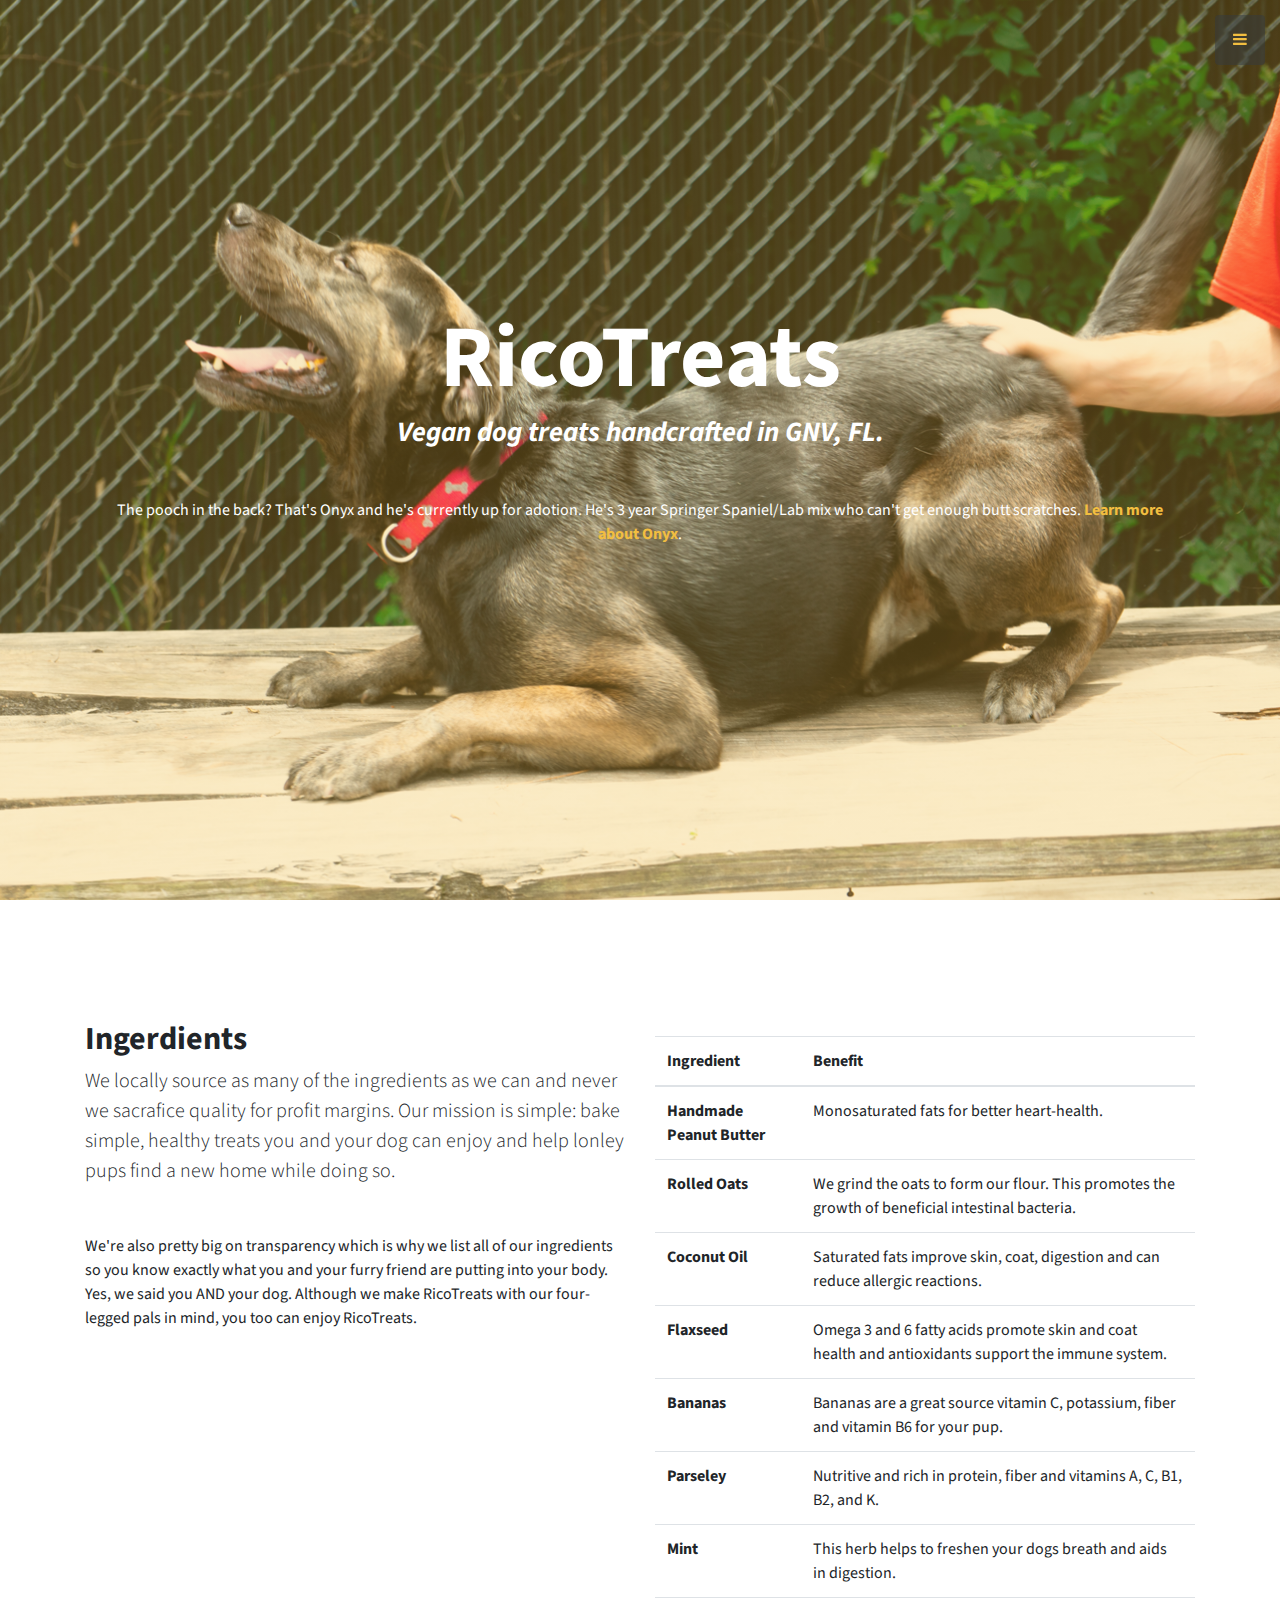
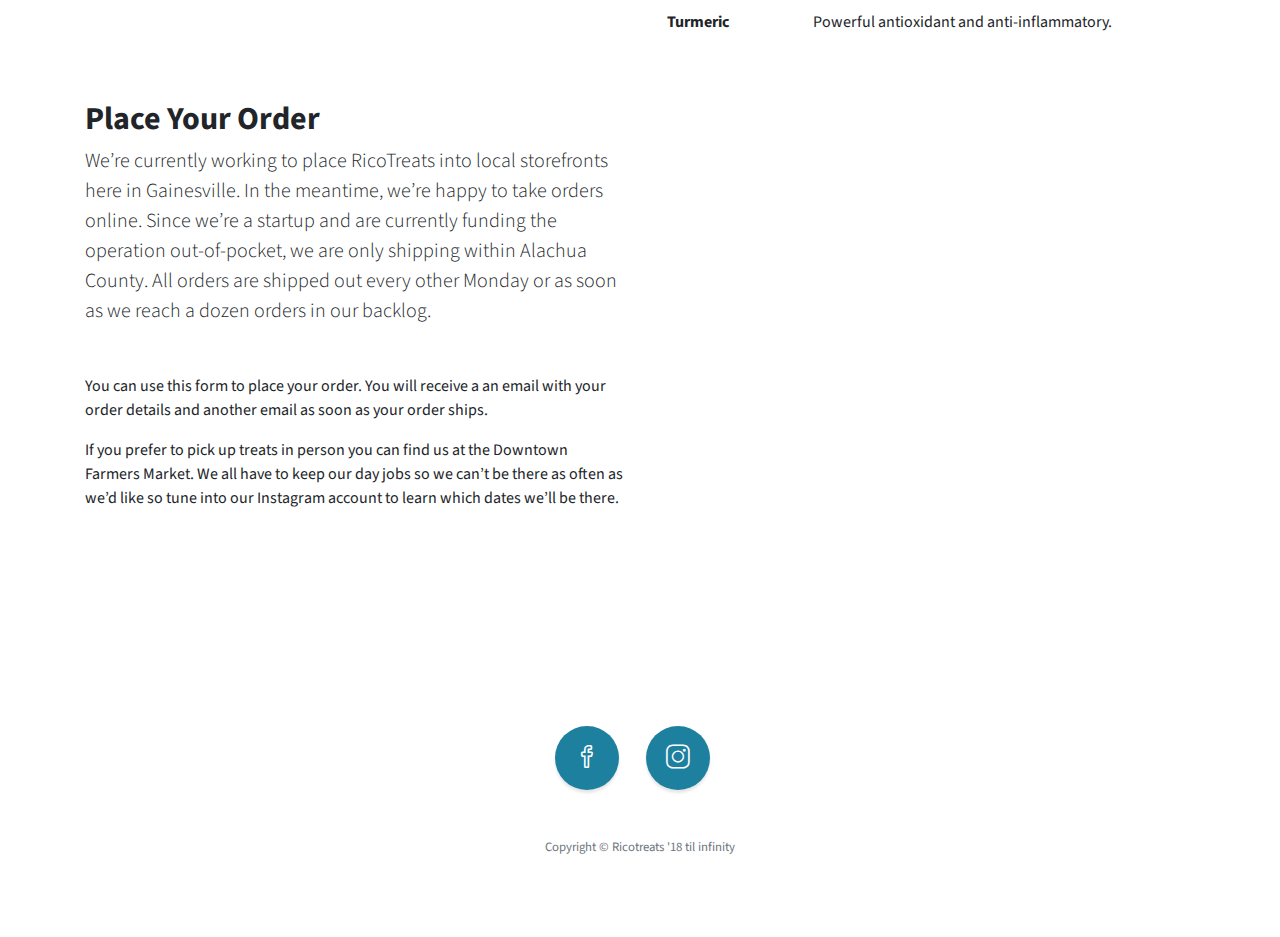
<file: html/order.html>
<!DOCTYPE html>
<html lang="en">

  <head>

    <meta charset="utf-8">
    <meta name="viewport" content="width=device-width, initial-scale=1, shrink-to-fit=no">
    <meta name="description" content="">
    <meta name="author" content="">

    <title>Rico Treats - Order</title>

    <!-- Bootstrap Core CSS -->
    <link href="../vendor/bootstrap/css/bootstrap.min.css" rel="stylesheet">

    <!-- Custom Fonts -->
    <link href="../vendor/font-awesome/css/font-awesome.min.css" rel="stylesheet" type="text/css">
    <link href="https://fonts.googleapis.com/css?family=Source+Sans+Pro:300,400,700,300italic,400italic,700italic" rel="stylesheet" type="text/css">
    <link href="../vendor/simple-line-icons/css/simple-line-icons.css" rel="stylesheet">

    <!-- Custom CSS -->
    <!-- <link href="../css/stylish-portfolio.css" rel="stylesheet"> -->
    <link href="../css/stylish-portfolio.css" rel="stylesheet">

  </head>

  <body id="page-top">
    <!-- Navigation -->
    <a class="menu-toggle rounded" href="#">
      <i class="fa fa-bars"></i>
    </a>
    <nav id="sidebar-wrapper">
      <ul class="sidebar-nav">
        <li class="sidebar-brand">
          <a class="js-scroll-trigger" href="#page-top">Hey!</a>
        </li>
        <li class="sidebar-nav-item">
          <a class="js-scroll-trigger" href="#page-top">Home</a>
        </li>
        <li class="sidebar-nav-item">
          <a class="js-scroll-trigger" href="#about">About</a>
        </li>
        <li class="sidebar-nav-item">
          <a class="js-scroll-trigger" href="#about">Ingredeints</a>
        </li>
        <li class="sidebar-nav-item">
          <a class="js-scroll-trigger" href="#contact">Contact</a>
        </li>
      </ul>
    </nav>

    <!-- Header -->
    <header class="masthead d-flex">
      <div class="container text-center my-auto">
        <!-- <img hieght="300" width="300" src="../img/ricologoWhite.png" alt=""> -->
        <h1 class="mb-1">RicoTreats</h1>
        <h3 class="mb-5">
          <em> Vegan dog treats handcrafted in GNV, FL.</em>
        </h3>
          <div class="col-md" style="margin: 0em 0 3em 0;">
              <p>The pooch in the back? That's Onyx and he's currently up for adotion. He's 3 year Springer Spaniel/Lab mix who can't get enough butt scratches. <a href="/adopt" class="js-scroll-trigger"><strong>Learn more about Onyx</strong></a>.</p>
          </div>
      </div>
      <div class="overlay"></div>
    </header>

    <!-- Order form -->
    <section class="content-section " id="order">
      <div class="container ">
        <div class="row">
            <div class="col" style="text-align: left;">
                <h2>Ingerdients</h2>
                <p class="lead mb-5">We locally source as many of the ingredients as we can and never we sacrafice quality for profit margins. Our mission is simple: bake simple, healthy treats you and your dog can enjoy and help lonley pups find a new home while doing so.</p>
                <p>We're also pretty big on transparency which is why we list all of our ingredients so you know exactly what you and your furry friend are putting into your body. Yes, we said you AND your dog. Although we make RicoTreats with our four-legged pals in mind, you too can enjoy RicoTreats.</p>
            </div>
            <div class="col">
                <div class="col" style="margin-top: 1em; padding: 0 0 0 0;">
                  <!-- Media query needed to make table stack beneath the paragraph on the left when viewed on mobile and tablet.-->
                  <table class="table table-hover" style="text-align: left;">
                      <thead>
                        <tr>
                          <th scope="col">Ingredient</th>
                          <th scope="col">Benefit</th>
                        </tr>
                      </thead>
                      <tbody>
                        <tr>
                          <th scope="row">Handmade Peanut Butter</th>
                          <td>Monosaturated fats for better heart-health.</td>
                        </tr>
                        <tr>
                          <th scope="row">Rolled Oats</th>
                          <td>We grind the oats to form our flour. This promotes the growth of beneficial intestinal bacteria.</td>
                        </tr>
                        <tr>
                          <th scope="row">Coconut Oil</th>
                          <td>Saturated fats improve skin, coat, digestion and can reduce allergic reactions.</td>
                        </tr>
                        <tr>
                          <th scope="row">Flaxseed</th>
                          <td>Omega 3 and 6 fatty acids promote skin and coat health and antioxidants support the immune system.</td>
                        </tr>
                        <tr>
                          <th scope="row">Bananas</th>
                          <td>Bananas are a great source vitamin C, potassium, fiber and vitamin B6 for your pup.</td>
                        </tr>
                        <tr>
                          <th scope="row">Parseley</th>
                          <td>Nutritive and rich in protein, fiber and vitamins A, C, B1, B2, and K.</td>
                        </tr>
                        <tr>
                          <th scope="row">Mint</th>
                          <td>This herb helps to freshen your dogs breath and aids in digestion.</td>
                        </tr>
                        <tr>
                          <th scope="row">Turmeric</th>
                          <td>Powerful antioxidant and anti-inflammatory.</td>
                        </tr>
                      </tbody>
                    </table>
                </div>
            </div>
        </div>
        <div class="row" style="text-align: left;">
            <div class="col-md-6">
              <div style='margin-top:7%;'>
                <h2>Place Your Order</h2>
                <p class="lead mb-5">We’re currently working to place RicoTreats into local storefronts here in Gainesville. In the meantime, we’re happy to take orders online. Since we’re a startup and are currently funding the operation out-of-pocket, we are only shipping within Alachua County. All orders are shipped out every other Monday or as soon as we reach a dozen orders in our backlog. </p>
                <p>You can use this form to place your order. You will receive a an email with your order details and another email as soon as your order ships.</p>
                <p>If you prefer to pick up treats in person you can find us at the Downtown Farmers Market. We all have to keep our day jobs so we can’t be there as often as we’d like so tune into our Instagram account to learn which dates we’ll be there.</p>
              </div>
            </div>
            <div class="col-md-6">
                <!-- Stripe will probably be the easiest shopping cart integration. I've worked with it before and its pretty straightforward. I already got SSL on the site so we're good to go there. I can create an account for us and give you admin access so you can install the form on the site. Maybe the order process is two forms, the initial form to get the customer data into SharpSpring and then the customer is redirected to the Stripe form to place the order and checkout. Let's talk. -->
                <div class="cognito">
                <script src="https://services.cognitoforms.com/s/5v26s-tN50GpynDtBLoRKw"></script>
                <script>Cognito.load("forms", { id: "1" });</script>
                </div>
            </div>
        </div>
        <!-- <div class="row">
          <div class="col-lg-8 mx-auto center">
              <div class="cognito">
              <script src="https://services.cognitoforms.com/s/5v26s-tN50GpynDtBLoRKw"></script>
              <script>Cognito.load("forms", { id: "1" });</script>
              </div>
          </div>
        </div> -->
      </div>
    </section>


    <!-- Footer -->
    <footer class="footer text-center">
      <div class="container">
        <ul class="list-inline mb-5">
          <li class="list-inline-item">
            <a class="social-link rounded-circle text-white mr-3" href="#">
              <i class="icon-social-facebook"></i>
            </a>
          </li>
          <li class="list-inline-item">
            <a class="social-link rounded-circle text-white mr-3" href="#">
              <i class="icon-social-instagram"></i>
            </a>
          </li>

        </ul>
        <p class="text-muted small mb-0">Copyright &copy; Ricotreats '18 til infinity</p>
      </div>
    </footer>

    <!-- Scroll to Top Button-->
    <a class="scroll-to-top rounded js-scroll-trigger" href="#page-top">
      <i class="fa fa-angle-up"></i>
    </a>

    <!-- Bootstrap core JavaScript -->
    <script src="../vendor/jquery/jquery.min.js"></script>
    <script src="../vendor/bootstrap/js/bootstrap.bundle.min.js"></script>

    <!-- Plugin JavaScript -->
    <script src="../vendor/jquery-easing/jquery.easing.min.js"></script>

    <!-- Custom scripts for this template -->
    <script src="../js/stylish-portfolio.min.js"></script>

  </body>

</html>
</file>
<file: vendor/simple-line-icons/css/simple-line-icons.css>
@font-face {
  font-family: 'simple-line-icons';
  src: url('../fonts/Simple-Line-Icons.eot?v=2.4.0');
  src: url('../fonts/Simple-Line-Icons.eot?v=2.4.0#iefix') format('embedded-opentype'), url('../fonts/Simple-Line-Icons.woff2?v=2.4.0') format('woff2'), url('../fonts/Simple-Line-Icons.ttf?v=2.4.0') format('truetype'), url('../fonts/Simple-Line-Icons.woff?v=2.4.0') format('woff'), url('../fonts/Simple-Line-Icons.svg?v=2.4.0#simple-line-icons') format('svg');
  font-weight: normal;
  font-style: normal;
}
/*
 Use the following CSS code if you want to have a class per icon.
 Instead of a list of all class selectors, you can use the generic [class*="icon-"] selector, but it's slower:
*/
.icon-user,
.icon-people,
.icon-user-female,
.icon-user-follow,
.icon-user-following,
.icon-user-unfollow,
.icon-login,
.icon-logout,
.icon-emotsmile,
.icon-phone,
.icon-call-end,
.icon-call-in,
.icon-call-out,
.icon-map,
.icon-location-pin,
.icon-direction,
.icon-directions,
.icon-compass,
.icon-layers,
.icon-menu,
.icon-list,
.icon-options-vertical,
.icon-options,
.icon-arrow-down,
.icon-arrow-left,
.icon-arrow-right,
.icon-arrow-up,
.icon-arrow-up-circle,
.icon-arrow-left-circle,
.icon-arrow-right-circle,
.icon-arrow-down-circle,
.icon-check,
.icon-clock,
.icon-plus,
.icon-minus,
.icon-close,
.icon-event,
.icon-exclamation,
.icon-organization,
.icon-trophy,
.icon-screen-smartphone,
.icon-screen-desktop,
.icon-plane,
.icon-notebook,
.icon-mustache,
.icon-mouse,
.icon-magnet,
.icon-energy,
.icon-disc,
.icon-cursor,
.icon-cursor-move,
.icon-crop,
.icon-chemistry,
.icon-speedometer,
.icon-shield,
.icon-screen-tablet,
.icon-magic-wand,
.icon-hourglass,
.icon-graduation,
.icon-ghost,
.icon-game-controller,
.icon-fire,
.icon-eyeglass,
.icon-envelope-open,
.icon-envelope-letter,
.icon-bell,
.icon-badge,
.icon-anchor,
.icon-wallet,
.icon-vector,
.icon-speech,
.icon-puzzle,
.icon-printer,
.icon-present,
.icon-playlist,
.icon-pin,
.icon-picture,
.icon-handbag,
.icon-globe-alt,
.icon-globe,
.icon-folder-alt,
.icon-folder,
.icon-film,
.icon-feed,
.icon-drop,
.icon-drawer,
.icon-docs,
.icon-doc,
.icon-diamond,
.icon-cup,
.icon-calculator,
.icon-bubbles,
.icon-briefcase,
.icon-book-open,
.icon-basket-loaded,
.icon-basket,
.icon-bag,
.icon-action-undo,
.icon-action-redo,
.icon-wrench,
.icon-umbrella,
.icon-trash,
.icon-tag,
.icon-support,
.icon-frame,
.icon-size-fullscreen,
.icon-size-actual,
.icon-shuffle,
.icon-share-alt,
.icon-share,
.icon-rocket,
.icon-question,
.icon-pie-chart,
.icon-pencil,
.icon-note,
.icon-loop,
.icon-home,
.icon-grid,
.icon-graph,
.icon-microphone,
.icon-music-tone-alt,
.icon-music-tone,
.icon-earphones-alt,
.icon-earphones,
.icon-equalizer,
.icon-like,
.icon-dislike,
.icon-control-start,
.icon-control-rewind,
.icon-control-play,
.icon-control-pause,
.icon-control-forward,
.icon-control-end,
.icon-volume-1,
.icon-volume-2,
.icon-volume-off,
.icon-calendar,
.icon-bulb,
.icon-chart,
.icon-ban,
.icon-bubble,
.icon-camrecorder,
.icon-camera,
.icon-cloud-download,
.icon-cloud-upload,
.icon-envelope,
.icon-eye,
.icon-flag,
.icon-heart,
.icon-info,
.icon-key,
.icon-link,
.icon-lock,
.icon-lock-open,
.icon-magnifier,
.icon-magnifier-add,
.icon-magnifier-remove,
.icon-paper-clip,
.icon-paper-plane,
.icon-power,
.icon-refresh,
.icon-reload,
.icon-settings,
.icon-star,
.icon-symbol-female,
.icon-symbol-male,
.icon-target,
.icon-credit-card,
.icon-paypal,
.icon-social-tumblr,
.icon-social-twitter,
.icon-social-facebook,
.icon-social-instagram,
.icon-social-linkedin,
.icon-social-pinterest,
.icon-social-github,
.icon-social-google,
.icon-social-reddit,
.icon-social-skype,
.icon-social-dribbble,
.icon-social-behance,
.icon-social-foursqare,
.icon-social-soundcloud,
.icon-social-spotify,
.icon-social-stumbleupon,
.icon-social-youtube,
.icon-social-dropbox,
.icon-social-vkontakte,
.icon-social-steam {
  font-family: 'simple-line-icons';
  speak: none;
  font-style: normal;
  font-weight: normal;
  font-variant: normal;
  text-transform: none;
  line-height: 1;
  /* Better Font Rendering =========== */
  -webkit-font-smoothing: antialiased;
  -moz-osx-font-smoothing: grayscale;
}
.icon-user:before {
  content: "\e005";
}
.icon-people:before {
  content: "\e001";
}
.icon-user-female:before {
  content: "\e000";
}
.icon-user-follow:before {
  content: "\e002";
}
.icon-user-following:before {
  content: "\e003";
}
.icon-user-unfollow:before {
  content: "\e004";
}
.icon-login:before {
  content: "\e066";
}
.icon-logout:before {
  content: "\e065";
}
.icon-emotsmile:before {
  content: "\e021";
}
.icon-phone:before {
  content: "\e600";
}
.icon-call-end:before {
  content: "\e048";
}
.icon-call-in:before {
  content: "\e047";
}
.icon-call-out:before {
  content: "\e046";
}
.icon-map:before {
  content: "\e033";
}
.icon-location-pin:before {
  content: "\e096";
}
.icon-direction:before {
  content: "\e042";
}
.icon-directions:before {
  content: "\e041";
}
.icon-compass:before {
  content: "\e045";
}
.icon-layers:before {
  content: "\e034";
}
.icon-menu:before {
  content: "\e601";
}
.icon-list:before {
  content: "\e067";
}
.icon-options-vertical:before {
  content: "\e602";
}
.icon-options:before {
  content: "\e603";
}
.icon-arrow-down:before {
  content: "\e604";
}
.icon-arrow-left:before {
  content: "\e605";
}
.icon-arrow-right:before {
  content: "\e606";
}
.icon-arrow-up:before {
  content: "\e607";
}
.icon-arrow-up-circle:before {
  content: "\e078";
}
.icon-arrow-left-circle:before {
  content: "\e07a";
}
.icon-arrow-right-circle:before {
  content: "\e079";
}
.icon-arrow-down-circle:before {
  content: "\e07b";
}
.icon-check:before {
  content: "\e080";
}
.icon-clock:before {
  content: "\e081";
}
.icon-plus:before {
  content: "\e095";
}
.icon-minus:before {
  content: "\e615";
}
.icon-close:before {
  content: "\e082";
}
.icon-event:before {
  content: "\e619";
}
.icon-exclamation:before {
  content: "\e617";
}
.icon-organization:before {
  content: "\e616";
}
.icon-trophy:before {
  content: "\e006";
}
.icon-screen-smartphone:before {
  content: "\e010";
}
.icon-screen-desktop:before {
  content: "\e011";
}
.icon-plane:before {
  content: "\e012";
}
.icon-notebook:before {
  content: "\e013";
}
.icon-mustache:before {
  content: "\e014";
}
.icon-mouse:before {
  content: "\e015";
}
.icon-magnet:before {
  content: "\e016";
}
.icon-energy:before {
  content: "\e020";
}
.icon-disc:before {
  content: "\e022";
}
.icon-cursor:before {
  content: "\e06e";
}
.icon-cursor-move:before {
  content: "\e023";
}
.icon-crop:before {
  content: "\e024";
}
.icon-chemistry:before {
  content: "\e026";
}
.icon-speedometer:before {
  content: "\e007";
}
.icon-shield:before {
  content: "\e00e";
}
.icon-screen-tablet:before {
  content: "\e00f";
}
.icon-magic-wand:before {
  content: "\e017";
}
.icon-hourglass:before {
  content: "\e018";
}
.icon-graduation:before {
  content: "\e019";
}
.icon-ghost:before {
  content: "\e01a";
}
.icon-game-controller:before {
  content: "\e01b";
}
.icon-fire:before {
  content: "\e01c";
}
.icon-eyeglass:before {
  content: "\e01d";
}
.icon-envelope-open:before {
  content: "\e01e";
}
.icon-envelope-letter:before {
  content: "\e01f";
}
.icon-bell:before {
  content: "\e027";
}
.icon-badge:before {
  content: "\e028";
}
.icon-anchor:before {
  content: "\e029";
}
.icon-wallet:before {
  content: "\e02a";
}
.icon-vector:before {
  content: "\e02b";
}
.icon-speech:before {
  content: "\e02c";
}
.icon-puzzle:before {
  content: "\e02d";
}
.icon-printer:before {
  content: "\e02e";
}
.icon-present:before {
  content: "\e02f";
}
.icon-playlist:before {
  content: "\e030";
}
.icon-pin:before {
  content: "\e031";
}
.icon-picture:before {
  content: "\e032";
}
.icon-handbag:before {
  content: "\e035";
}
.icon-globe-alt:before {
  content: "\e036";
}
.icon-globe:before {
  content: "\e037";
}
.icon-folder-alt:before {
  content: "\e039";
}
.icon-folder:before {
  content: "\e089";
}
.icon-film:before {
  content: "\e03a";
}
.icon-feed:before {
  content: "\e03b";
}
.icon-drop:before {
  content: "\e03e";
}
.icon-drawer:before {
  content: "\e03f";
}
.icon-docs:before {
  content: "\e040";
}
.icon-doc:before {
  content: "\e085";
}
.icon-diamond:before {
  content: "\e043";
}
.icon-cup:before {
  content: "\e044";
}
.icon-calculator:before {
  content: "\e049";
}
.icon-bubbles:before {
  content: "\e04a";
}
.icon-briefcase:before {
  content: "\e04b";
}
.icon-book-open:before {
  content: "\e04c";
}
.icon-basket-loaded:before {
  content: "\e04d";
}
.icon-basket:before {
  content: "\e04e";
}
.icon-bag:before {
  content: "\e04f";
}
.icon-action-undo:before {
  content: "\e050";
}
.icon-action-redo:before {
  content: "\e051";
}
.icon-wrench:before {
  content: "\e052";
}
.icon-umbrella:before {
  content: "\e053";
}
.icon-trash:before {
  content: "\e054";
}
.icon-tag:before {
  content: "\e055";
}
.icon-support:before {
  content: "\e056";
}
.icon-frame:before {
  content: "\e038";
}
.icon-size-fullscreen:before {
  content: "\e057";
}
.icon-size-actual:before {
  content: "\e058";
}
.icon-shuffle:before {
  content: "\e059";
}
.icon-share-alt:before {
  content: "\e05a";
}
.icon-share:before {
  content: "\e05b";
}
.icon-rocket:before {
  content: "\e05c";
}
.icon-question:before {
  content: "\e05d";
}
.icon-pie-chart:before {
  content: "\e05e";
}
.icon-pencil:before {
  content: "\e05f";
}
.icon-note:before {
  content: "\e060";
}
.icon-loop:before {
  content: "\e064";
}
.icon-home:before {
  content: "\e069";
}
.icon-grid:before {
  content: "\e06a";
}
.icon-graph:before {
  content: "\e06b";
}
.icon-microphone:before {
  content: "\e063";
}
.icon-music-tone-alt:before {
  content: "\e061";
}
.icon-music-tone:before {
  content: "\e062";
}
.icon-earphones-alt:before {
  content: "\e03c";
}
.icon-earphones:before {
  content: "\e03d";
}
.icon-equalizer:before {
  content: "\e06c";
}
.icon-like:before {
  content: "\e068";
}
.icon-dislike:before {
  content: "\e06d";
}
.icon-control-start:before {
  content: "\e06f";
}
.icon-control-rewind:before {
  content: "\e070";
}
.icon-control-play:before {
  content: "\e071";
}
.icon-control-pause:before {
  content: "\e072";
}
.icon-control-forward:before {
  content: "\e073";
}
.icon-control-end:before {
  content: "\e074";
}
.icon-volume-1:before {
  content: "\e09f";
}
.icon-volume-2:before {
  content: "\e0a0";
}
.icon-volume-off:before {
  content: "\e0a1";
}
.icon-calendar:before {
  content: "\e075";
}
.icon-bulb:before {
  content: "\e076";
}
.icon-chart:before {
  content: "\e077";
}
.icon-ban:before {
  content: "\e07c";
}
.icon-bubble:before {
  content: "\e07d";
}
.icon-camrecorder:before {
  content: "\e07e";
}
.icon-camera:before {
  content: "\e07f";
}
.icon-cloud-download:before {
  content: "\e083";
}
.icon-cloud-upload:before {
  content: "\e084";
}
.icon-envelope:before {
  content: "\e086";
}
.icon-eye:before {
  content: "\e087";
}
.icon-flag:before {
  content: "\e088";
}
.icon-heart:before {
  content: "\e08a";
}
.icon-info:before {
  content: "\e08b";
}
.icon-key:before {
  content: "\e08c";
}
.icon-link:before {
  content: "\e08d";
}
.icon-lock:before {
  content: "\e08e";
}
.icon-lock-open:before {
  content: "\e08f";
}
.icon-magnifier:before {
  content: "\e090";
}
.icon-magnifier-add:before {
  content: "\e091";
}
.icon-magnifier-remove:before {
  content: "\e092";
}
.icon-paper-clip:before {
  content: "\e093";
}
.icon-paper-plane:before {
  content: "\e094";
}
.icon-power:before {
  content: "\e097";
}
.icon-refresh:before {
  content: "\e098";
}
.icon-reload:before {
  content: "\e099";
}
.icon-settings:before {
  content: "\e09a";
}
.icon-star:before {
  content: "\e09b";
}
.icon-symbol-female:before {
  content: "\e09c";
}
.icon-symbol-male:before {
  content: "\e09d";
}
.icon-target:before {
  content: "\e09e";
}
.icon-credit-card:before {
  content: "\e025";
}
.icon-paypal:before {
  content: "\e608";
}
.icon-social-tumblr:before {
  content: "\e00a";
}
.icon-social-twitter:before {
  content: "\e009";
}
.icon-social-facebook:before {
  content: "\e00b";
}
.icon-social-instagram:before {
  content: "\e609";
}
.icon-social-linkedin:before {
  content: "\e60a";
}
.icon-social-pinterest:before {
  content: "\e60b";
}
.icon-social-github:before {
  content: "\e60c";
}
.icon-social-google:before {
  content: "\e60d";
}
.icon-social-reddit:before {
  content: "\e60e";
}
.icon-social-skype:before {
  content: "\e60f";
}
.icon-social-dribbble:before {
  content: "\e00d";
}
.icon-social-behance:before {
  content: "\e610";
}
.icon-social-foursqare:before {
  content: "\e611";
}
.icon-social-soundcloud:before {
  content: "\e612";
}
.icon-social-spotify:before {
  content: "\e613";
}
.icon-social-stumbleupon:before {
  content: "\e614";
}
.icon-social-youtube:before {
  content: "\e008";
}
.icon-social-dropbox:before {
  content: "\e00c";
}
.icon-social-vkontakte:before {
  content: "\e618";
}
.icon-social-steam:before {
  content: "\e620";
}
</file>
<file: css/stylish-portfolio.css>
body,
html {
  width: 100%;
  height: 100%;
}

body {
  font-family: 'Open Sans', Source Sans Pro;
}

.btn-xl {
  padding: 1.25rem 2.5rem;
}

.content-section {
  padding-top: 7.5rem;
  padding-bottom: 7.5rem;
}

.content-section-heading h2 {
  font-size: 3rem;
}

.content-section-heading h3 {
  font-size: 1rem;
  text-transform: uppercase;
}

h1,
h2,
h3,
h4,
h5,
h6 {
  font-weight: 700;
}

.text-faded {
  color: rgba(255, 255, 255, 0.7);
}

/* Map */
.map {
  height: 30rem;
}

@media (max-width: 992px) {
  .map {
    height: 75%;
  }
}

.map iframe {
  pointer-events: none;
}

.scroll-to-top {
  position: fixed;
  right: 15px;
  bottom: 15px;
  display: none;
  width: 50px;
  height: 50px;
  text-align: center;
  color: white;
  background: rgba(52, 58, 64, 0.5);
  line-height: 45px;
}

.scroll-to-top:focus, .scroll-to-top:hover {
  color: white;
}

.scroll-to-top:hover {
  background: #343a40;
}

.scroll-to-top i {
  font-weight: 800;
}

.masthead {
  min-height: 30rem;
  position: relative;
  display: table;
  width: 100%;
  height: auto;
  padding-top: 8rem;
  padding-bottom: 8rem;
  background: linear-gradient(90deg, rgba(242, 190, 64, 0.3) 0%, rgba(242, 190, 64, 0.3) 100%), url("../img/onyx.png");
  background-position: center center;
  background-repeat: no-repeat;
  background-size: cover;
  color:#fff;
}

.masthead h1 {
  font-size: 4rem;
  margin: 0;
  padding: 0;
}

@media (min-width: 992px) {
  .masthead {
    height: 100vh;
  }
  .masthead h1 {
    font-size: 5.5rem;
  }
}

/* Side Menu */
#sidebar-wrapper {
  position: fixed;
  z-index: 2;
  right: 0;
  width: 250px;
  height: 100%;
  -webkit-transition: all 0.4s ease 0s;
  -moz-transition: all 0.4s ease 0s;
  -ms-transition: all 0.4s ease 0s;
  -o-transition: all 0.4s ease 0s;
  transition: all 0.4s ease 0s;
  transform: translateX(250px);
  background: #1D809F;
  border-left: 1px solid rgba(255, 255, 255, 0.1);
}

.sidebar-nav {
  position: absolute;
  top: 0;
  width: 250px;
  margin: 0;
  padding: 0;
  list-style: none;
}

.sidebar-nav li.sidebar-nav-item a {
  display: block;
  text-decoration: none;
  color: #fff;
  padding: 15px;
}

.sidebar-nav li a:hover {
  text-decoration: none;
  color: #fff;
  background: rgba(255, 255, 255, 0.2);
}

.sidebar-nav li a:active,
.sidebar-nav li a:focus {
  text-decoration: none;
}

.sidebar-nav > .sidebar-brand {
  font-size: 1.2rem;
  background: rgba(52, 58, 64, 0.1);
  height: 80px;
  line-height: 50px;
  padding-top: 15px;
  padding-bottom: 15px;
  padding-left: 15px;
}

.sidebar-nav > .sidebar-brand a {
  color: #fff;
}

.sidebar-nav > .sidebar-brand a:hover {
  color: #fff;
  background: none;
}

#sidebar-wrapper.active {
  right: 250px;
  width: 250px;
  -webkit-transition: all 0.4s ease 0s;
  -moz-transition: all 0.4s ease 0s;
  -ms-transition: all 0.4s ease 0s;
  -o-transition: all 0.4s ease 0s;
  transition: all 0.4s ease 0s;
}

.menu-toggle {
  position: fixed;
  right: 15px;
  top: 15px;
  width: 50px;
  height: 50px;
  text-align: center;
  color: #fff;
  background: rgba(52, 58, 64, 0.5);
  line-height: 50px;
  z-index: 999;
}

.menu-toggle:focus, .menu-toggle:hover {
  color: #fff;
}

.menu-toggle:hover {
  background: #343a40;
}

.service-icon {
  background-color: #fff;
  color: #1D809F;
  height: 7rem;
  width: 7rem;
  display: block;
  line-height: 7.5rem;
  font-size: 2.25rem;
  box-shadow: 0 3px 3px 0 rgba(0, 0, 0, 0.1);
}

.callout {
  padding: 15rem 0;
  background: linear-gradient(90deg, rgba(255, 255, 255, 0.1) 0%, rgba(255, 255, 255, 0.1) 100%), url("../img/bg-callout.jpg");
  background-position: center center;
  background-repeat: no-repeat;
  background-size: cover;
}

.callout h2 {
  font-size: 3.5rem;
  font-weight: 700;
  display: block;
  max-width: 30rem;
}

.portfolio-item {
  display: block;
  position: relative;
  overflow: hidden;
  max-width: 530px;
  margin: auto auto 1rem;
}

.portfolio-item .caption {
  display: flex;
  height: 100%;
  width: 100%;
  background-color: rgba(33, 37, 41, 0.2);
  position: absolute;
  top: 0;
  bottom: 0;
  z-index: 1;
}

.portfolio-item .caption .caption-content {
  color: #fff;
  margin: auto 2rem 2rem;
}

.portfolio-item .caption .caption-content h2 {
  font-size: 0.8rem;
  text-transform: uppercase;
}

.portfolio-item .caption .caption-content p {
  font-weight: 300;
  font-size: 1.2rem;
}

@media (min-width: 992px) {
  .portfolio-item {
    max-width: none;
    margin: 0;
  }
  .portfolio-item .caption {
    -webkit-transition: -webkit-clip-path 0.25s ease-out, background-color 0.7s;
    -webkit-clip-path: inset(0px);
    clip-path: inset(0px);
  }
  .portfolio-item .caption .caption-content {
    transition: opacity 0.25s;
    margin-left: 5rem;
    margin-right: 5rem;
    margin-bottom: 5rem;
  }
  .portfolio-item img {
    -webkit-transition: -webkit-clip-path 0.25s ease-out;
    -webkit-clip-path: inset(-1px);
    clip-path: inset(-1px);
  }
  .portfolio-item:hover img {
    -webkit-clip-path: inset(2rem);
    clip-path: inset(2rem);
  }
  .portfolio-item:hover .caption {
    background-color: rgba(29, 128, 159, 0.9);
    -webkit-clip-path: inset(2rem);
    clip-path: inset(2rem);
  }
}

footer.footer {
  padding-top: 5rem;
  padding-bottom: 5rem;
}

footer.footer .social-link {
  display: block;
  height: 4rem;
  width: 4rem;
  line-height: 4.3rem;
  font-size: 1.5rem;
  background-color: #1D809F;
  transition: background-color 0.15s ease-in-out;
  box-shadow: 0 3px 3px 0 rgba(0, 0, 0, 0.1);
}

footer.footer .social-link:hover {
  background-color: #155d74;
  text-decoration: none;
}

a {
  color: #1D809F;
  color: #f2be40 !important;
}

a:hover, a:focus, a:active {
  color: #155d74;
}

.btn-primary {
  background-color: #1D809F !important;
  border-color: #1D809F !important;
  color: #fff !important;
}

.btn-primary:hover, .btn-primary:focus, .btn-primary:active {
  background-color: #155d74 !important;
  border-color: #155d74 !important;
}

.btn-secondary {
  background-color: #ecb807 !important;
  border-color: #ecb807 !important;
  color: #fff !important;
}

.btn-secondary:hover, .btn-secondary:focus, .btn-secondary:active {
  background-color: #ba9106 !important;
  border-color: #ba9106 !important;
}

.btn-dark {
  color: #fff !important;
}

.btn {
  box-shadow: 0px 3px 3px 0px rgba(0, 0, 0, 0.1);
  font-weight: 700;
}

.bg-primary {
  background-color: #1D809F !important;
}

.text-primary {
  color: #1D809F !important;
}

.text-secondary {
  color: #ecb807 !important;
}

/* Dra upgrade */
.contact-blurb{
  padding: 10%;
}
</file>
